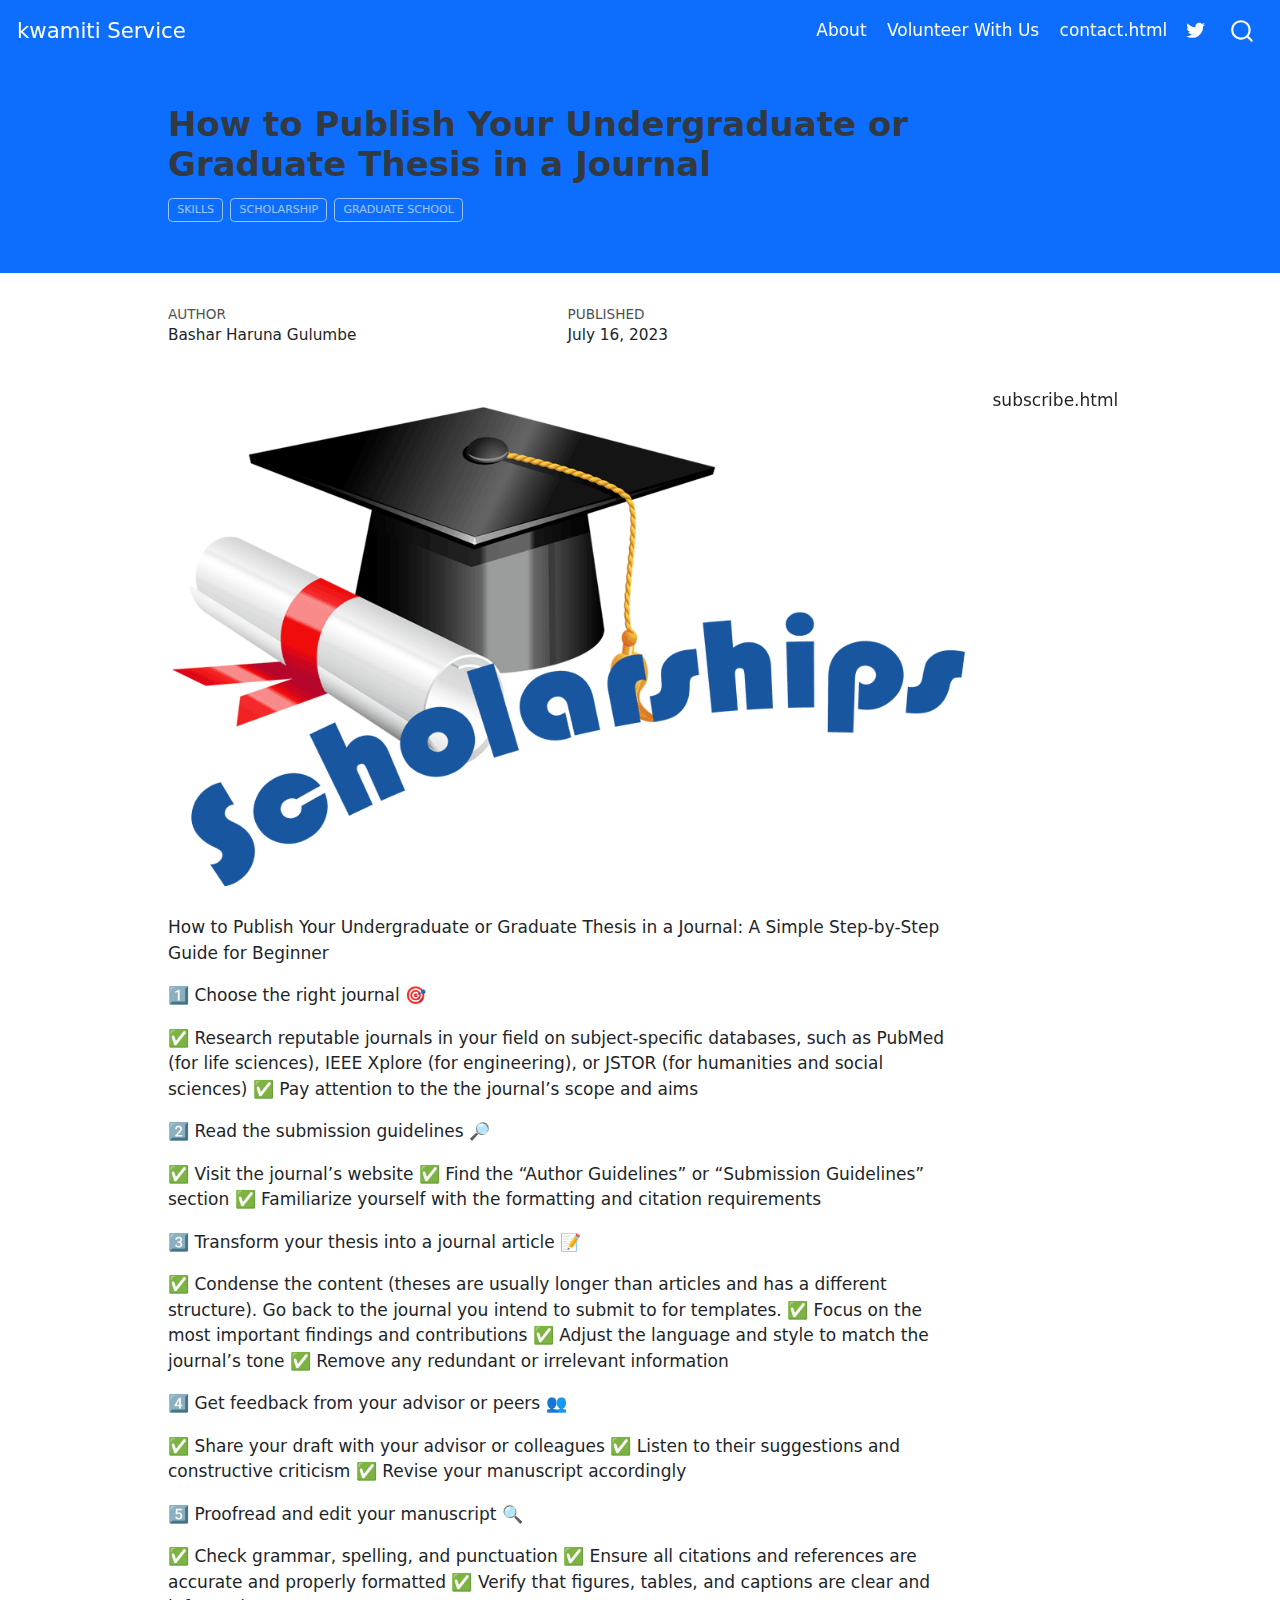
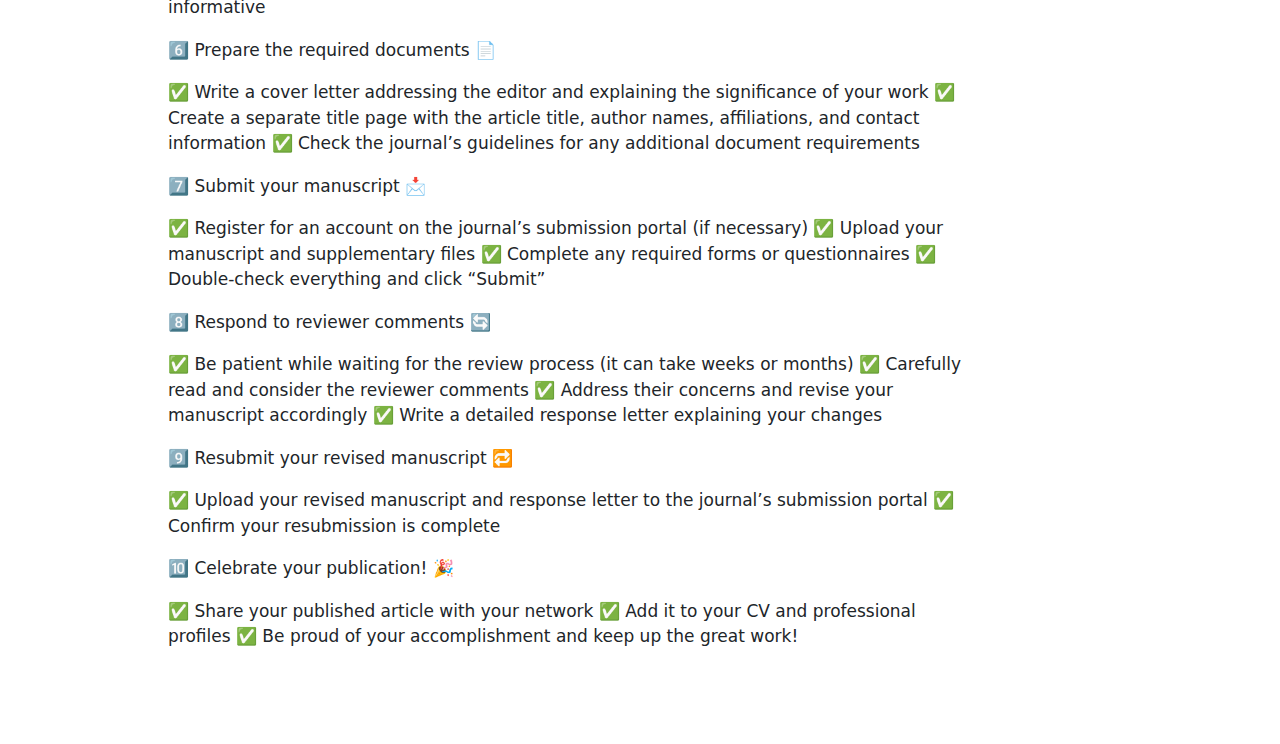
<file: posts/job_nig copy 2/index.html>
<!DOCTYPE html>
<html xmlns="http://www.w3.org/1999/xhtml" lang="en" xml:lang="en"><head>

<meta charset="utf-8">
<meta name="generator" content="quarto-1.4.122">

<meta name="viewport" content="width=device-width, initial-scale=1.0, user-scalable=yes">

<meta name="author" content="Bashar Haruna Gulumbe">
<meta name="dcterms.date" content="2023-07-16">

<title>kwamiti Service - How to Publish Your Undergraduate or Graduate Thesis in a Journal</title>
<style>
code{white-space: pre-wrap;}
span.smallcaps{font-variant: small-caps;}
div.columns{display: flex; gap: min(4vw, 1.5em);}
div.column{flex: auto; overflow-x: auto;}
div.hanging-indent{margin-left: 1.5em; text-indent: -1.5em;}
ul.task-list{list-style: none;}
ul.task-list li input[type="checkbox"] {
  width: 0.8em;
  margin: 0 0.8em 0.2em -1em; /* quarto-specific, see https://github.com/quarto-dev/quarto-cli/issues/4556 */ 
  vertical-align: middle;
}
</style>


<script src="../../site_libs/quarto-nav/quarto-nav.js"></script>
<script src="../../site_libs/quarto-nav/headroom.min.js"></script>
<script src="../../site_libs/clipboard/clipboard.min.js"></script>
<script src="../../site_libs/quarto-search/autocomplete.umd.js"></script>
<script src="../../site_libs/quarto-search/fuse.min.js"></script>
<script src="../../site_libs/quarto-search/quarto-search.js"></script>
<meta name="quarto:offset" content="../../">
<link href="../../image/communitylogo.jpeg" rel="icon" type="image/jpeg">
<script src="../../site_libs/quarto-html/quarto.js"></script>
<script src="../../site_libs/quarto-html/popper.min.js"></script>
<script src="../../site_libs/quarto-html/tippy.umd.min.js"></script>
<script src="../../site_libs/quarto-html/anchor.min.js"></script>
<link href="../../site_libs/quarto-html/tippy.css" rel="stylesheet">
<link href="../../site_libs/quarto-html/quarto-syntax-highlighting.css" rel="stylesheet" id="quarto-text-highlighting-styles">
<script src="../../site_libs/bootstrap/bootstrap.min.js"></script>
<link href="../../site_libs/bootstrap/bootstrap-icons.css" rel="stylesheet">
<link href="../../site_libs/bootstrap/bootstrap.min.css" rel="stylesheet" id="quarto-bootstrap" data-mode="light">
<script id="quarto-search-options" type="application/json">{
  "location": "navbar",
  "copy-button": false,
  "collapse-after": 3,
  "panel-placement": "end",
  "type": "overlay",
  "limit": 20,
  "keyboard-shortcut": [
    "f",
    "/",
    "s"
  ],
  "language": {
    "search-no-results-text": "No results",
    "search-matching-documents-text": "matching documents",
    "search-copy-link-title": "Copy link to search",
    "search-hide-matches-text": "Hide additional matches",
    "search-more-match-text": "more match in this document",
    "search-more-matches-text": "more matches in this document",
    "search-clear-button-title": "Clear",
    "search-detached-cancel-button-title": "Cancel",
    "search-submit-button-title": "Submit",
    "search-label": "Search"
  }
}</script>


</head>

<body class="nav-fixed">

<div id="quarto-search-results"></div>
  <header id="quarto-header" class="headroom fixed-top">
    <nav class="navbar navbar-expand-lg navbar-dark ">
      <div class="navbar-container container-fluid">
      <div class="navbar-brand-container mx-auto">
    <a class="navbar-brand" href="../../index.html">
    <span class="navbar-title">kwamiti Service</span>
    </a>
  </div>
            <div id="quarto-search" class="" title="Search"></div>
          <button class="navbar-toggler" type="button" data-bs-toggle="collapse" data-bs-target="#navbarCollapse" aria-controls="navbarCollapse" aria-expanded="false" aria-label="Toggle navigation" onclick="if (window.quartoToggleHeadroom) { window.quartoToggleHeadroom(); }">
  <span class="navbar-toggler-icon"></span>
</button>
          <div class="collapse navbar-collapse" id="navbarCollapse">
            <ul class="navbar-nav navbar-nav-scroll ms-auto">
  <li class="nav-item">
    <a class="nav-link" href="../../about.html" rel="" target="">
 <span class="menu-text">About</span></a>
  </li>  
  <li class="nav-item">
    <a class="nav-link" href="../../volunteer.html" rel="" target="">
 <span class="menu-text">Volunteer With Us</span></a>
  </li>  
  <li class="nav-item">
    <a class="nav-link" href="../../contact.html" rel="" target="">
 <span class="menu-text">contact.html</span></a>
  </li>  
  <li class="nav-item compact">
    <a class="nav-link" href="https://twitter.com" rel="" target=""><i class="bi bi-twitter" role="img">
</i> 
 <span class="menu-text"></span></a>
  </li>  
</ul>
          </div> <!-- /navcollapse -->
          <div class="quarto-navbar-tools">
</div>
      </div> <!-- /container-fluid -->
    </nav>
</header>
<!-- content -->
<header id="title-block-header" class="quarto-title-block default page-columns page-full">
  <div class="quarto-title-banner page-columns page-full">
    <div class="quarto-title column-body">
      <h1 class="title">How to Publish Your Undergraduate or Graduate Thesis in a Journal</h1>
                                <div class="quarto-categories">
                <div class="quarto-category">skills</div>
                <div class="quarto-category">Scholarship</div>
                <div class="quarto-category">Graduate School</div>
              </div>
                  </div>
  </div>
    
  
  <div class="quarto-title-meta">

      <div>
      <div class="quarto-title-meta-heading">Author</div>
      <div class="quarto-title-meta-contents">
               <p>Bashar Haruna Gulumbe </p>
            </div>
    </div>
      
      <div>
      <div class="quarto-title-meta-heading">Published</div>
      <div class="quarto-title-meta-contents">
        <p class="date">July 16, 2023</p>
      </div>
    </div>
    
      
    </div>
    
  
  </header><div id="quarto-content" class="quarto-container page-columns page-rows-contents page-layout-article page-navbar">
<!-- sidebar -->
<!-- margin-sidebar -->
    <div id="quarto-margin-sidebar" class="sidebar margin-sidebar"><div class="quarto-margin-header"><div class="margin-header-item">
<p>subscribe.html</p>
</div></div>
        
    </div>
<!-- main -->
<main class="content quarto-banner-title-block" id="quarto-document-content">




<p><img src="scholarship.png" class="img-fluid"></p>
<p>How to Publish Your Undergraduate or Graduate Thesis in a Journal: A Simple Step-by-Step Guide for Beginner</p>
<p>1️⃣ Choose the right journal 🎯</p>
<p>✅ Research reputable journals in your field on subject-specific databases, such as PubMed (for life sciences), IEEE Xplore (for engineering), or JSTOR (for humanities and social sciences) ✅ Pay attention to the the journal’s scope and aims</p>
<p>2️⃣ Read the submission guidelines 🔎</p>
<p>✅ Visit the journal’s website ✅ Find the “Author Guidelines” or “Submission Guidelines” section ✅ Familiarize yourself with the formatting and citation requirements</p>
<p>3️⃣ Transform your thesis into a journal article 📝</p>
<p>✅ Condense the content (theses are usually longer than articles and has a different structure). Go back to the journal you intend to submit to for templates. ✅ Focus on the most important findings and contributions ✅ Adjust the language and style to match the journal’s tone ✅ Remove any redundant or irrelevant information</p>
<p>4️⃣ Get feedback from your advisor or peers 👥</p>
<p>✅ Share your draft with your advisor or colleagues ✅ Listen to their suggestions and constructive criticism ✅ Revise your manuscript accordingly</p>
<p>5️⃣ Proofread and edit your manuscript 🔍</p>
<p>✅ Check grammar, spelling, and punctuation ✅ Ensure all citations and references are accurate and properly formatted ✅ Verify that figures, tables, and captions are clear and informative</p>
<p>6️⃣ Prepare the required documents 📄</p>
<p>✅ Write a cover letter addressing the editor and explaining the significance of your work ✅ Create a separate title page with the article title, author names, affiliations, and contact information ✅ Check the journal’s guidelines for any additional document requirements</p>
<p>7️⃣ Submit your manuscript 📩</p>
<p>✅ Register for an account on the journal’s submission portal (if necessary) ✅ Upload your manuscript and supplementary files ✅ Complete any required forms or questionnaires ✅ Double-check everything and click “Submit”</p>
<p>8️⃣ Respond to reviewer comments 🔄</p>
<p>✅ Be patient while waiting for the review process (it can take weeks or months) ✅ Carefully read and consider the reviewer comments ✅ Address their concerns and revise your manuscript accordingly ✅ Write a detailed response letter explaining your changes</p>
<p>9️⃣ Resubmit your revised manuscript 🔁</p>
<p>✅ Upload your revised manuscript and response letter to the journal’s submission portal ✅ Confirm your resubmission is complete</p>
<p>🔟 Celebrate your publication! 🎉</p>
<p>✅ Share your published article with your network ✅ Add it to your CV and professional profiles ✅ Be proud of your accomplishment and keep up the great work!</p>



<a onclick="window.scrollTo(0, 0); return false;" role="button" id="quarto-back-to-top"><i class="bi bi-arrow-up"></i> Back to top</a></main> <!-- /main -->
<script id="quarto-html-after-body" type="application/javascript">
window.document.addEventListener("DOMContentLoaded", function (event) {
  const toggleBodyColorMode = (bsSheetEl) => {
    const mode = bsSheetEl.getAttribute("data-mode");
    const bodyEl = window.document.querySelector("body");
    if (mode === "dark") {
      bodyEl.classList.add("quarto-dark");
      bodyEl.classList.remove("quarto-light");
    } else {
      bodyEl.classList.add("quarto-light");
      bodyEl.classList.remove("quarto-dark");
    }
  }
  const toggleBodyColorPrimary = () => {
    const bsSheetEl = window.document.querySelector("link#quarto-bootstrap");
    if (bsSheetEl) {
      toggleBodyColorMode(bsSheetEl);
    }
  }
  toggleBodyColorPrimary();  
  const icon = "";
  const anchorJS = new window.AnchorJS();
  anchorJS.options = {
    placement: 'right',
    icon: icon
  };
  anchorJS.add('.anchored');
  const isCodeAnnotation = (el) => {
    for (const clz of el.classList) {
      if (clz.startsWith('code-annotation-')) {                     
        return true;
      }
    }
    return false;
  }
  const clipboard = new window.ClipboardJS('.code-copy-button', {
    text: function(trigger) {
      const codeEl = trigger.previousElementSibling.cloneNode(true);
      for (const childEl of codeEl.children) {
        if (isCodeAnnotation(childEl)) {
          childEl.remove();
        }
      }
      return codeEl.innerText;
    }
  });
  clipboard.on('success', function(e) {
    // button target
    const button = e.trigger;
    // don't keep focus
    button.blur();
    // flash "checked"
    button.classList.add('code-copy-button-checked');
    var currentTitle = button.getAttribute("title");
    button.setAttribute("title", "Copied!");
    let tooltip;
    if (window.bootstrap) {
      button.setAttribute("data-bs-toggle", "tooltip");
      button.setAttribute("data-bs-placement", "left");
      button.setAttribute("data-bs-title", "Copied!");
      tooltip = new bootstrap.Tooltip(button, 
        { trigger: "manual", 
          customClass: "code-copy-button-tooltip",
          offset: [0, -8]});
      tooltip.show();    
    }
    setTimeout(function() {
      if (tooltip) {
        tooltip.hide();
        button.removeAttribute("data-bs-title");
        button.removeAttribute("data-bs-toggle");
        button.removeAttribute("data-bs-placement");
      }
      button.setAttribute("title", currentTitle);
      button.classList.remove('code-copy-button-checked');
    }, 1000);
    // clear code selection
    e.clearSelection();
  });
  function tippyHover(el, contentFn, onTriggerFn, onUntriggerFn) {
    const config = {
      allowHTML: true,
      maxWidth: 500,
      delay: 100,
      arrow: false,
      appendTo: function(el) {
          return el.parentElement;
      },
      interactive: true,
      interactiveBorder: 10,
      theme: 'quarto',
      placement: 'bottom-start',
    };
    if (contentFn) {
      config.content = contentFn;
    }
    if (onTriggerFn) {
      config.onTrigger = onTriggerFn;
    }
    if (onUntriggerFn) {
      config.onUntrigger = onUntriggerFn;
    }
    window.tippy(el, config); 
  }
  const noterefs = window.document.querySelectorAll('a[role="doc-noteref"]');
  for (var i=0; i<noterefs.length; i++) {
    const ref = noterefs[i];
    tippyHover(ref, function() {
      // use id or data attribute instead here
      let href = ref.getAttribute('data-footnote-href') || ref.getAttribute('href');
      try { href = new URL(href).hash; } catch {}
      const id = href.replace(/^#\/?/, "");
      const note = window.document.getElementById(id);
      return note.innerHTML;
    });
  }
  const xrefs = window.document.querySelectorAll('a.quarto-xref');
  const processXRef = (id, note) => {
    if (id.startsWith('sec-')) {
      // Special case sections, only their first couple elements
      const container = document.createElement("div");
      if (note.children && note.children.length > 2) {
        for (let i = 0; i < 2; i++) {
          container.appendChild(note.children[i].cloneNode(true));
        }
        return container.innerHTML
      } else {
        return note.innerHTML;
      }
    } else {
      return note.innerHTML;
    }
  }
  for (var i=0; i<xrefs.length; i++) {
    const xref = xrefs[i];
    tippyHover(xref, undefined, function(instance) {
      instance.disable();
      let url = xref.getAttribute('href');
      let hash = undefined; 
      try { hash = new URL(url).hash; } catch {}
      const id = hash.replace(/^#\/?/, "");
      const note = window.document.getElementById(id);
      if (note !== null) {
        try {
          const html = processXRef(id, note);
          instance.setContent(html);
        } finally {
          instance.enable();
          instance.show();
        }
      } else {
        // See if we can fetch this
        fetch(url.split('#')[0])
        .then(res => res.text())
        .then(html => {
          const parser = new DOMParser();
          const htmlDoc = parser.parseFromString(html, "text/html");
          const note = htmlDoc.getElementById(id);
          console.log(htmlDoc.body.innerHTML);
          if (note !== null) {
            const html = processXRef(id, note);
            instance.setContent(html);
          } 
        }).finally(() => {
          instance.enable();
          instance.show();
        });
      }
    }, function(instance) {
    });
  }
      let selectedAnnoteEl;
      const selectorForAnnotation = ( cell, annotation) => {
        let cellAttr = 'data-code-cell="' + cell + '"';
        let lineAttr = 'data-code-annotation="' +  annotation + '"';
        const selector = 'span[' + cellAttr + '][' + lineAttr + ']';
        return selector;
      }
      const selectCodeLines = (annoteEl) => {
        const doc = window.document;
        const targetCell = annoteEl.getAttribute("data-target-cell");
        const targetAnnotation = annoteEl.getAttribute("data-target-annotation");
        const annoteSpan = window.document.querySelector(selectorForAnnotation(targetCell, targetAnnotation));
        const lines = annoteSpan.getAttribute("data-code-lines").split(",");
        const lineIds = lines.map((line) => {
          return targetCell + "-" + line;
        })
        let top = null;
        let height = null;
        let parent = null;
        if (lineIds.length > 0) {
            //compute the position of the single el (top and bottom and make a div)
            const el = window.document.getElementById(lineIds[0]);
            top = el.offsetTop;
            height = el.offsetHeight;
            parent = el.parentElement.parentElement;
          if (lineIds.length > 1) {
            const lastEl = window.document.getElementById(lineIds[lineIds.length - 1]);
            const bottom = lastEl.offsetTop + lastEl.offsetHeight;
            height = bottom - top;
          }
          if (top !== null && height !== null && parent !== null) {
            // cook up a div (if necessary) and position it 
            let div = window.document.getElementById("code-annotation-line-highlight");
            if (div === null) {
              div = window.document.createElement("div");
              div.setAttribute("id", "code-annotation-line-highlight");
              div.style.position = 'absolute';
              parent.appendChild(div);
            }
            div.style.top = top - 2 + "px";
            div.style.height = height + 4 + "px";
            div.style.left = 0;
            let gutterDiv = window.document.getElementById("code-annotation-line-highlight-gutter");
            if (gutterDiv === null) {
              gutterDiv = window.document.createElement("div");
              gutterDiv.setAttribute("id", "code-annotation-line-highlight-gutter");
              gutterDiv.style.position = 'absolute';
              const codeCell = window.document.getElementById(targetCell);
              const gutter = codeCell.querySelector('.code-annotation-gutter');
              gutter.appendChild(gutterDiv);
            }
            gutterDiv.style.top = top - 2 + "px";
            gutterDiv.style.height = height + 4 + "px";
          }
          selectedAnnoteEl = annoteEl;
        }
      };
      const unselectCodeLines = () => {
        const elementsIds = ["code-annotation-line-highlight", "code-annotation-line-highlight-gutter"];
        elementsIds.forEach((elId) => {
          const div = window.document.getElementById(elId);
          if (div) {
            div.remove();
          }
        });
        selectedAnnoteEl = undefined;
      };
      // Attach click handler to the DT
      const annoteDls = window.document.querySelectorAll('dt[data-target-cell]');
      for (const annoteDlNode of annoteDls) {
        annoteDlNode.addEventListener('click', (event) => {
          const clickedEl = event.target;
          if (clickedEl !== selectedAnnoteEl) {
            unselectCodeLines();
            const activeEl = window.document.querySelector('dt[data-target-cell].code-annotation-active');
            if (activeEl) {
              activeEl.classList.remove('code-annotation-active');
            }
            selectCodeLines(clickedEl);
            clickedEl.classList.add('code-annotation-active');
          } else {
            // Unselect the line
            unselectCodeLines();
            clickedEl.classList.remove('code-annotation-active');
          }
        });
      }
  const findCites = (el) => {
    const parentEl = el.parentElement;
    if (parentEl) {
      const cites = parentEl.dataset.cites;
      if (cites) {
        return {
          el,
          cites: cites.split(' ')
        };
      } else {
        return findCites(el.parentElement)
      }
    } else {
      return undefined;
    }
  };
  var bibliorefs = window.document.querySelectorAll('a[role="doc-biblioref"]');
  for (var i=0; i<bibliorefs.length; i++) {
    const ref = bibliorefs[i];
    const citeInfo = findCites(ref);
    if (citeInfo) {
      tippyHover(citeInfo.el, function() {
        var popup = window.document.createElement('div');
        citeInfo.cites.forEach(function(cite) {
          var citeDiv = window.document.createElement('div');
          citeDiv.classList.add('hanging-indent');
          citeDiv.classList.add('csl-entry');
          var biblioDiv = window.document.getElementById('ref-' + cite);
          if (biblioDiv) {
            citeDiv.innerHTML = biblioDiv.innerHTML;
          }
          popup.appendChild(citeDiv);
        });
        return popup.innerHTML;
      });
    }
  }
});
</script>
</div> <!-- /content -->



</body></html>
</file>
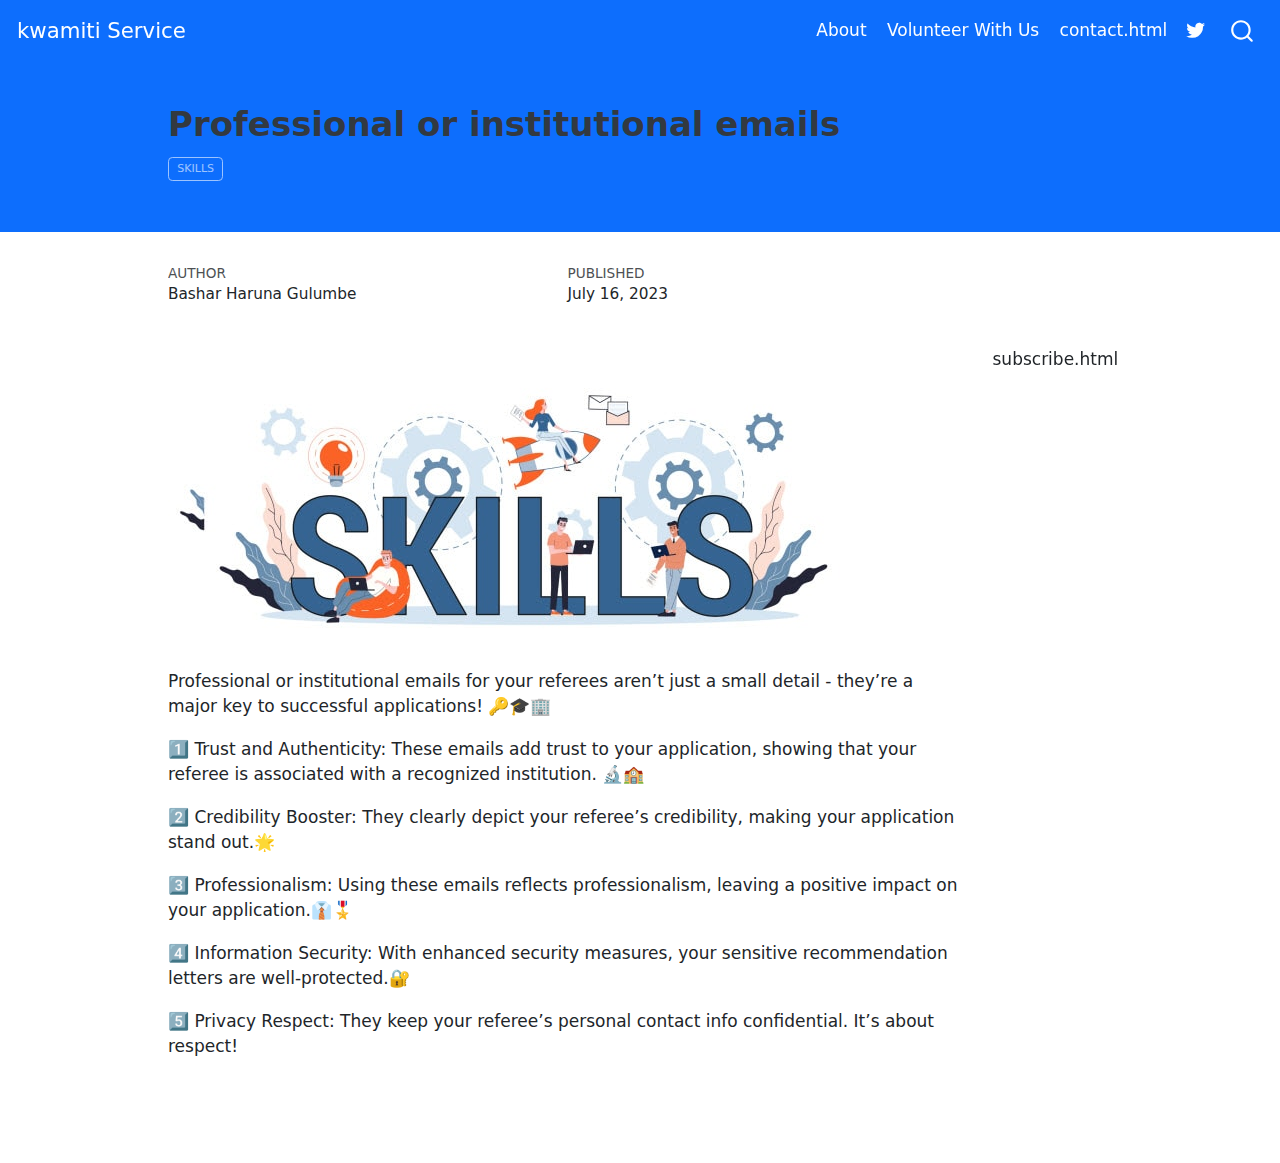
<file: posts/job_nig copy/index.html>
<!DOCTYPE html>
<html xmlns="http://www.w3.org/1999/xhtml" lang="en" xml:lang="en"><head>

<meta charset="utf-8">
<meta name="generator" content="quarto-1.4.122">

<meta name="viewport" content="width=device-width, initial-scale=1.0, user-scalable=yes">

<meta name="author" content="Bashar Haruna Gulumbe">
<meta name="dcterms.date" content="2023-07-16">

<title>kwamiti Service - Professional or institutional emails</title>
<style>
code{white-space: pre-wrap;}
span.smallcaps{font-variant: small-caps;}
div.columns{display: flex; gap: min(4vw, 1.5em);}
div.column{flex: auto; overflow-x: auto;}
div.hanging-indent{margin-left: 1.5em; text-indent: -1.5em;}
ul.task-list{list-style: none;}
ul.task-list li input[type="checkbox"] {
  width: 0.8em;
  margin: 0 0.8em 0.2em -1em; /* quarto-specific, see https://github.com/quarto-dev/quarto-cli/issues/4556 */ 
  vertical-align: middle;
}
</style>


<script src="../../site_libs/quarto-nav/quarto-nav.js"></script>
<script src="../../site_libs/quarto-nav/headroom.min.js"></script>
<script src="../../site_libs/clipboard/clipboard.min.js"></script>
<script src="../../site_libs/quarto-search/autocomplete.umd.js"></script>
<script src="../../site_libs/quarto-search/fuse.min.js"></script>
<script src="../../site_libs/quarto-search/quarto-search.js"></script>
<meta name="quarto:offset" content="../../">
<link href="../../image/communitylogo.jpeg" rel="icon" type="image/jpeg">
<script src="../../site_libs/quarto-html/quarto.js"></script>
<script src="../../site_libs/quarto-html/popper.min.js"></script>
<script src="../../site_libs/quarto-html/tippy.umd.min.js"></script>
<script src="../../site_libs/quarto-html/anchor.min.js"></script>
<link href="../../site_libs/quarto-html/tippy.css" rel="stylesheet">
<link href="../../site_libs/quarto-html/quarto-syntax-highlighting.css" rel="stylesheet" id="quarto-text-highlighting-styles">
<script src="../../site_libs/bootstrap/bootstrap.min.js"></script>
<link href="../../site_libs/bootstrap/bootstrap-icons.css" rel="stylesheet">
<link href="../../site_libs/bootstrap/bootstrap.min.css" rel="stylesheet" id="quarto-bootstrap" data-mode="light">
<script id="quarto-search-options" type="application/json">{
  "location": "navbar",
  "copy-button": false,
  "collapse-after": 3,
  "panel-placement": "end",
  "type": "overlay",
  "limit": 20,
  "keyboard-shortcut": [
    "f",
    "/",
    "s"
  ],
  "language": {
    "search-no-results-text": "No results",
    "search-matching-documents-text": "matching documents",
    "search-copy-link-title": "Copy link to search",
    "search-hide-matches-text": "Hide additional matches",
    "search-more-match-text": "more match in this document",
    "search-more-matches-text": "more matches in this document",
    "search-clear-button-title": "Clear",
    "search-detached-cancel-button-title": "Cancel",
    "search-submit-button-title": "Submit",
    "search-label": "Search"
  }
}</script>


</head>

<body class="nav-fixed">

<div id="quarto-search-results"></div>
  <header id="quarto-header" class="headroom fixed-top">
    <nav class="navbar navbar-expand-lg navbar-dark ">
      <div class="navbar-container container-fluid">
      <div class="navbar-brand-container mx-auto">
    <a class="navbar-brand" href="../../index.html">
    <span class="navbar-title">kwamiti Service</span>
    </a>
  </div>
            <div id="quarto-search" class="" title="Search"></div>
          <button class="navbar-toggler" type="button" data-bs-toggle="collapse" data-bs-target="#navbarCollapse" aria-controls="navbarCollapse" aria-expanded="false" aria-label="Toggle navigation" onclick="if (window.quartoToggleHeadroom) { window.quartoToggleHeadroom(); }">
  <span class="navbar-toggler-icon"></span>
</button>
          <div class="collapse navbar-collapse" id="navbarCollapse">
            <ul class="navbar-nav navbar-nav-scroll ms-auto">
  <li class="nav-item">
    <a class="nav-link" href="../../about.html" rel="" target="">
 <span class="menu-text">About</span></a>
  </li>  
  <li class="nav-item">
    <a class="nav-link" href="../../volunteer.html" rel="" target="">
 <span class="menu-text">Volunteer With Us</span></a>
  </li>  
  <li class="nav-item">
    <a class="nav-link" href="../../contact.html" rel="" target="">
 <span class="menu-text">contact.html</span></a>
  </li>  
  <li class="nav-item compact">
    <a class="nav-link" href="https://twitter.com" rel="" target=""><i class="bi bi-twitter" role="img">
</i> 
 <span class="menu-text"></span></a>
  </li>  
</ul>
          </div> <!-- /navcollapse -->
          <div class="quarto-navbar-tools">
</div>
      </div> <!-- /container-fluid -->
    </nav>
</header>
<!-- content -->
<header id="title-block-header" class="quarto-title-block default page-columns page-full">
  <div class="quarto-title-banner page-columns page-full">
    <div class="quarto-title column-body">
      <h1 class="title">Professional or institutional emails</h1>
                                <div class="quarto-categories">
                <div class="quarto-category">skills</div>
              </div>
                  </div>
  </div>
    
  
  <div class="quarto-title-meta">

      <div>
      <div class="quarto-title-meta-heading">Author</div>
      <div class="quarto-title-meta-contents">
               <p>Bashar Haruna Gulumbe </p>
            </div>
    </div>
      
      <div>
      <div class="quarto-title-meta-heading">Published</div>
      <div class="quarto-title-meta-contents">
        <p class="date">July 16, 2023</p>
      </div>
    </div>
    
      
    </div>
    
  
  </header><div id="quarto-content" class="quarto-container page-columns page-rows-contents page-layout-article page-navbar">
<!-- sidebar -->
<!-- margin-sidebar -->
    <div id="quarto-margin-sidebar" class="sidebar margin-sidebar"><div class="quarto-margin-header"><div class="margin-header-item">
<p>subscribe.html</p>
</div></div>
        
    </div>
<!-- main -->
<main class="content quarto-banner-title-block" id="quarto-document-content">




<p><img src="skills.jpeg" class="img-fluid"></p>
<p>Professional or institutional emails for your referees aren’t just a small detail - they’re a major key to successful applications! 🔑🎓🏢</p>
<p>1️⃣ Trust and Authenticity: These emails add trust to your application, showing that your referee is associated with a recognized institution. 🔬🏫</p>
<p>2️⃣ Credibility Booster: They clearly depict your referee’s credibility, making your application stand out.🌟</p>
<p>3️⃣ Professionalism: Using these emails reflects professionalism, leaving a positive impact on your application.👔🎖️</p>
<p>4️⃣ Information Security: With enhanced security measures, your sensitive recommendation letters are well-protected.🔐</p>
<p>5️⃣ Privacy Respect: They keep your referee’s personal contact info confidential. It’s about respect!</p>



<a onclick="window.scrollTo(0, 0); return false;" role="button" id="quarto-back-to-top"><i class="bi bi-arrow-up"></i> Back to top</a></main> <!-- /main -->
<script id="quarto-html-after-body" type="application/javascript">
window.document.addEventListener("DOMContentLoaded", function (event) {
  const toggleBodyColorMode = (bsSheetEl) => {
    const mode = bsSheetEl.getAttribute("data-mode");
    const bodyEl = window.document.querySelector("body");
    if (mode === "dark") {
      bodyEl.classList.add("quarto-dark");
      bodyEl.classList.remove("quarto-light");
    } else {
      bodyEl.classList.add("quarto-light");
      bodyEl.classList.remove("quarto-dark");
    }
  }
  const toggleBodyColorPrimary = () => {
    const bsSheetEl = window.document.querySelector("link#quarto-bootstrap");
    if (bsSheetEl) {
      toggleBodyColorMode(bsSheetEl);
    }
  }
  toggleBodyColorPrimary();  
  const icon = "";
  const anchorJS = new window.AnchorJS();
  anchorJS.options = {
    placement: 'right',
    icon: icon
  };
  anchorJS.add('.anchored');
  const isCodeAnnotation = (el) => {
    for (const clz of el.classList) {
      if (clz.startsWith('code-annotation-')) {                     
        return true;
      }
    }
    return false;
  }
  const clipboard = new window.ClipboardJS('.code-copy-button', {
    text: function(trigger) {
      const codeEl = trigger.previousElementSibling.cloneNode(true);
      for (const childEl of codeEl.children) {
        if (isCodeAnnotation(childEl)) {
          childEl.remove();
        }
      }
      return codeEl.innerText;
    }
  });
  clipboard.on('success', function(e) {
    // button target
    const button = e.trigger;
    // don't keep focus
    button.blur();
    // flash "checked"
    button.classList.add('code-copy-button-checked');
    var currentTitle = button.getAttribute("title");
    button.setAttribute("title", "Copied!");
    let tooltip;
    if (window.bootstrap) {
      button.setAttribute("data-bs-toggle", "tooltip");
      button.setAttribute("data-bs-placement", "left");
      button.setAttribute("data-bs-title", "Copied!");
      tooltip = new bootstrap.Tooltip(button, 
        { trigger: "manual", 
          customClass: "code-copy-button-tooltip",
          offset: [0, -8]});
      tooltip.show();    
    }
    setTimeout(function() {
      if (tooltip) {
        tooltip.hide();
        button.removeAttribute("data-bs-title");
        button.removeAttribute("data-bs-toggle");
        button.removeAttribute("data-bs-placement");
      }
      button.setAttribute("title", currentTitle);
      button.classList.remove('code-copy-button-checked');
    }, 1000);
    // clear code selection
    e.clearSelection();
  });
  function tippyHover(el, contentFn, onTriggerFn, onUntriggerFn) {
    const config = {
      allowHTML: true,
      maxWidth: 500,
      delay: 100,
      arrow: false,
      appendTo: function(el) {
          return el.parentElement;
      },
      interactive: true,
      interactiveBorder: 10,
      theme: 'quarto',
      placement: 'bottom-start',
    };
    if (contentFn) {
      config.content = contentFn;
    }
    if (onTriggerFn) {
      config.onTrigger = onTriggerFn;
    }
    if (onUntriggerFn) {
      config.onUntrigger = onUntriggerFn;
    }
    window.tippy(el, config); 
  }
  const noterefs = window.document.querySelectorAll('a[role="doc-noteref"]');
  for (var i=0; i<noterefs.length; i++) {
    const ref = noterefs[i];
    tippyHover(ref, function() {
      // use id or data attribute instead here
      let href = ref.getAttribute('data-footnote-href') || ref.getAttribute('href');
      try { href = new URL(href).hash; } catch {}
      const id = href.replace(/^#\/?/, "");
      const note = window.document.getElementById(id);
      return note.innerHTML;
    });
  }
  const xrefs = window.document.querySelectorAll('a.quarto-xref');
  const processXRef = (id, note) => {
    if (id.startsWith('sec-')) {
      // Special case sections, only their first couple elements
      const container = document.createElement("div");
      if (note.children && note.children.length > 2) {
        for (let i = 0; i < 2; i++) {
          container.appendChild(note.children[i].cloneNode(true));
        }
        return container.innerHTML
      } else {
        return note.innerHTML;
      }
    } else {
      return note.innerHTML;
    }
  }
  for (var i=0; i<xrefs.length; i++) {
    const xref = xrefs[i];
    tippyHover(xref, undefined, function(instance) {
      instance.disable();
      let url = xref.getAttribute('href');
      let hash = undefined; 
      try { hash = new URL(url).hash; } catch {}
      const id = hash.replace(/^#\/?/, "");
      const note = window.document.getElementById(id);
      if (note !== null) {
        try {
          const html = processXRef(id, note);
          instance.setContent(html);
        } finally {
          instance.enable();
          instance.show();
        }
      } else {
        // See if we can fetch this
        fetch(url.split('#')[0])
        .then(res => res.text())
        .then(html => {
          const parser = new DOMParser();
          const htmlDoc = parser.parseFromString(html, "text/html");
          const note = htmlDoc.getElementById(id);
          console.log(htmlDoc.body.innerHTML);
          if (note !== null) {
            const html = processXRef(id, note);
            instance.setContent(html);
          } 
        }).finally(() => {
          instance.enable();
          instance.show();
        });
      }
    }, function(instance) {
    });
  }
      let selectedAnnoteEl;
      const selectorForAnnotation = ( cell, annotation) => {
        let cellAttr = 'data-code-cell="' + cell + '"';
        let lineAttr = 'data-code-annotation="' +  annotation + '"';
        const selector = 'span[' + cellAttr + '][' + lineAttr + ']';
        return selector;
      }
      const selectCodeLines = (annoteEl) => {
        const doc = window.document;
        const targetCell = annoteEl.getAttribute("data-target-cell");
        const targetAnnotation = annoteEl.getAttribute("data-target-annotation");
        const annoteSpan = window.document.querySelector(selectorForAnnotation(targetCell, targetAnnotation));
        const lines = annoteSpan.getAttribute("data-code-lines").split(",");
        const lineIds = lines.map((line) => {
          return targetCell + "-" + line;
        })
        let top = null;
        let height = null;
        let parent = null;
        if (lineIds.length > 0) {
            //compute the position of the single el (top and bottom and make a div)
            const el = window.document.getElementById(lineIds[0]);
            top = el.offsetTop;
            height = el.offsetHeight;
            parent = el.parentElement.parentElement;
          if (lineIds.length > 1) {
            const lastEl = window.document.getElementById(lineIds[lineIds.length - 1]);
            const bottom = lastEl.offsetTop + lastEl.offsetHeight;
            height = bottom - top;
          }
          if (top !== null && height !== null && parent !== null) {
            // cook up a div (if necessary) and position it 
            let div = window.document.getElementById("code-annotation-line-highlight");
            if (div === null) {
              div = window.document.createElement("div");
              div.setAttribute("id", "code-annotation-line-highlight");
              div.style.position = 'absolute';
              parent.appendChild(div);
            }
            div.style.top = top - 2 + "px";
            div.style.height = height + 4 + "px";
            div.style.left = 0;
            let gutterDiv = window.document.getElementById("code-annotation-line-highlight-gutter");
            if (gutterDiv === null) {
              gutterDiv = window.document.createElement("div");
              gutterDiv.setAttribute("id", "code-annotation-line-highlight-gutter");
              gutterDiv.style.position = 'absolute';
              const codeCell = window.document.getElementById(targetCell);
              const gutter = codeCell.querySelector('.code-annotation-gutter');
              gutter.appendChild(gutterDiv);
            }
            gutterDiv.style.top = top - 2 + "px";
            gutterDiv.style.height = height + 4 + "px";
          }
          selectedAnnoteEl = annoteEl;
        }
      };
      const unselectCodeLines = () => {
        const elementsIds = ["code-annotation-line-highlight", "code-annotation-line-highlight-gutter"];
        elementsIds.forEach((elId) => {
          const div = window.document.getElementById(elId);
          if (div) {
            div.remove();
          }
        });
        selectedAnnoteEl = undefined;
      };
      // Attach click handler to the DT
      const annoteDls = window.document.querySelectorAll('dt[data-target-cell]');
      for (const annoteDlNode of annoteDls) {
        annoteDlNode.addEventListener('click', (event) => {
          const clickedEl = event.target;
          if (clickedEl !== selectedAnnoteEl) {
            unselectCodeLines();
            const activeEl = window.document.querySelector('dt[data-target-cell].code-annotation-active');
            if (activeEl) {
              activeEl.classList.remove('code-annotation-active');
            }
            selectCodeLines(clickedEl);
            clickedEl.classList.add('code-annotation-active');
          } else {
            // Unselect the line
            unselectCodeLines();
            clickedEl.classList.remove('code-annotation-active');
          }
        });
      }
  const findCites = (el) => {
    const parentEl = el.parentElement;
    if (parentEl) {
      const cites = parentEl.dataset.cites;
      if (cites) {
        return {
          el,
          cites: cites.split(' ')
        };
      } else {
        return findCites(el.parentElement)
      }
    } else {
      return undefined;
    }
  };
  var bibliorefs = window.document.querySelectorAll('a[role="doc-biblioref"]');
  for (var i=0; i<bibliorefs.length; i++) {
    const ref = bibliorefs[i];
    const citeInfo = findCites(ref);
    if (citeInfo) {
      tippyHover(citeInfo.el, function() {
        var popup = window.document.createElement('div');
        citeInfo.cites.forEach(function(cite) {
          var citeDiv = window.document.createElement('div');
          citeDiv.classList.add('hanging-indent');
          citeDiv.classList.add('csl-entry');
          var biblioDiv = window.document.getElementById('ref-' + cite);
          if (biblioDiv) {
            citeDiv.innerHTML = biblioDiv.innerHTML;
          }
          popup.appendChild(citeDiv);
        });
        return popup.innerHTML;
      });
    }
  }
});
</script>
</div> <!-- /content -->



</body></html>
</file>
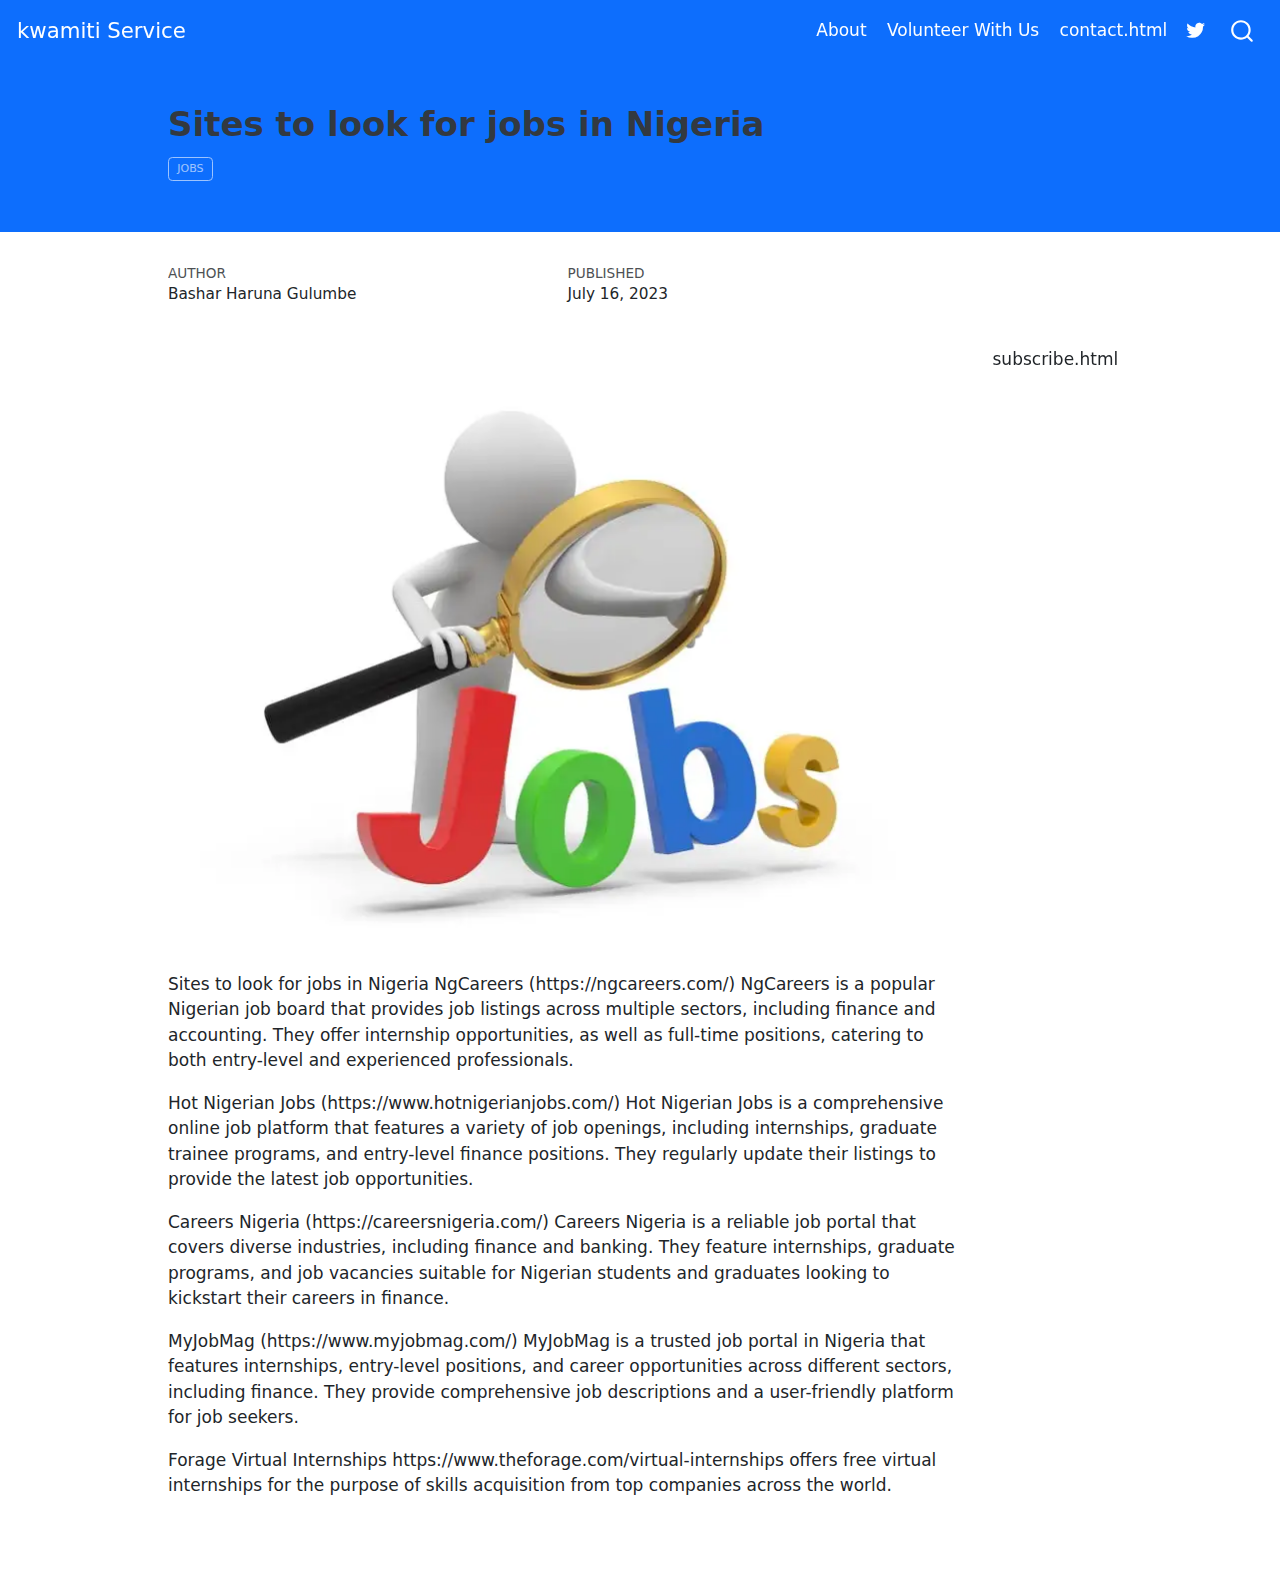
<file: posts/job_nig/index.html>
<!DOCTYPE html>
<html xmlns="http://www.w3.org/1999/xhtml" lang="en" xml:lang="en"><head>

<meta charset="utf-8">
<meta name="generator" content="quarto-1.4.122">

<meta name="viewport" content="width=device-width, initial-scale=1.0, user-scalable=yes">

<meta name="author" content="Bashar Haruna Gulumbe">
<meta name="dcterms.date" content="2023-07-16">

<title>kwamiti Service - Sites to look for jobs in Nigeria</title>
<style>
code{white-space: pre-wrap;}
span.smallcaps{font-variant: small-caps;}
div.columns{display: flex; gap: min(4vw, 1.5em);}
div.column{flex: auto; overflow-x: auto;}
div.hanging-indent{margin-left: 1.5em; text-indent: -1.5em;}
ul.task-list{list-style: none;}
ul.task-list li input[type="checkbox"] {
  width: 0.8em;
  margin: 0 0.8em 0.2em -1em; /* quarto-specific, see https://github.com/quarto-dev/quarto-cli/issues/4556 */ 
  vertical-align: middle;
}
</style>


<script src="../../site_libs/quarto-nav/quarto-nav.js"></script>
<script src="../../site_libs/quarto-nav/headroom.min.js"></script>
<script src="../../site_libs/clipboard/clipboard.min.js"></script>
<script src="../../site_libs/quarto-search/autocomplete.umd.js"></script>
<script src="../../site_libs/quarto-search/fuse.min.js"></script>
<script src="../../site_libs/quarto-search/quarto-search.js"></script>
<meta name="quarto:offset" content="../../">
<link href="../../image/communitylogo.jpeg" rel="icon" type="image/jpeg">
<script src="../../site_libs/quarto-html/quarto.js"></script>
<script src="../../site_libs/quarto-html/popper.min.js"></script>
<script src="../../site_libs/quarto-html/tippy.umd.min.js"></script>
<script src="../../site_libs/quarto-html/anchor.min.js"></script>
<link href="../../site_libs/quarto-html/tippy.css" rel="stylesheet">
<link href="../../site_libs/quarto-html/quarto-syntax-highlighting.css" rel="stylesheet" id="quarto-text-highlighting-styles">
<script src="../../site_libs/bootstrap/bootstrap.min.js"></script>
<link href="../../site_libs/bootstrap/bootstrap-icons.css" rel="stylesheet">
<link href="../../site_libs/bootstrap/bootstrap.min.css" rel="stylesheet" id="quarto-bootstrap" data-mode="light">
<script id="quarto-search-options" type="application/json">{
  "location": "navbar",
  "copy-button": false,
  "collapse-after": 3,
  "panel-placement": "end",
  "type": "overlay",
  "limit": 20,
  "keyboard-shortcut": [
    "f",
    "/",
    "s"
  ],
  "language": {
    "search-no-results-text": "No results",
    "search-matching-documents-text": "matching documents",
    "search-copy-link-title": "Copy link to search",
    "search-hide-matches-text": "Hide additional matches",
    "search-more-match-text": "more match in this document",
    "search-more-matches-text": "more matches in this document",
    "search-clear-button-title": "Clear",
    "search-detached-cancel-button-title": "Cancel",
    "search-submit-button-title": "Submit",
    "search-label": "Search"
  }
}</script>


</head>

<body class="nav-fixed">

<div id="quarto-search-results"></div>
  <header id="quarto-header" class="headroom fixed-top">
    <nav class="navbar navbar-expand-lg navbar-dark ">
      <div class="navbar-container container-fluid">
      <div class="navbar-brand-container mx-auto">
    <a class="navbar-brand" href="../../index.html">
    <span class="navbar-title">kwamiti Service</span>
    </a>
  </div>
            <div id="quarto-search" class="" title="Search"></div>
          <button class="navbar-toggler" type="button" data-bs-toggle="collapse" data-bs-target="#navbarCollapse" aria-controls="navbarCollapse" aria-expanded="false" aria-label="Toggle navigation" onclick="if (window.quartoToggleHeadroom) { window.quartoToggleHeadroom(); }">
  <span class="navbar-toggler-icon"></span>
</button>
          <div class="collapse navbar-collapse" id="navbarCollapse">
            <ul class="navbar-nav navbar-nav-scroll ms-auto">
  <li class="nav-item">
    <a class="nav-link" href="../../about.html" rel="" target="">
 <span class="menu-text">About</span></a>
  </li>  
  <li class="nav-item">
    <a class="nav-link" href="../../volunteer.html" rel="" target="">
 <span class="menu-text">Volunteer With Us</span></a>
  </li>  
  <li class="nav-item">
    <a class="nav-link" href="../../contact.html" rel="" target="">
 <span class="menu-text">contact.html</span></a>
  </li>  
  <li class="nav-item compact">
    <a class="nav-link" href="https://twitter.com" rel="" target=""><i class="bi bi-twitter" role="img">
</i> 
 <span class="menu-text"></span></a>
  </li>  
</ul>
          </div> <!-- /navcollapse -->
          <div class="quarto-navbar-tools">
</div>
      </div> <!-- /container-fluid -->
    </nav>
</header>
<!-- content -->
<header id="title-block-header" class="quarto-title-block default page-columns page-full">
  <div class="quarto-title-banner page-columns page-full">
    <div class="quarto-title column-body">
      <h1 class="title">Sites to look for jobs in Nigeria</h1>
                                <div class="quarto-categories">
                <div class="quarto-category">jobs</div>
              </div>
                  </div>
  </div>
    
  
  <div class="quarto-title-meta">

      <div>
      <div class="quarto-title-meta-heading">Author</div>
      <div class="quarto-title-meta-contents">
               <p>Bashar Haruna Gulumbe </p>
            </div>
    </div>
      
      <div>
      <div class="quarto-title-meta-heading">Published</div>
      <div class="quarto-title-meta-contents">
        <p class="date">July 16, 2023</p>
      </div>
    </div>
    
      
    </div>
    
  
  </header><div id="quarto-content" class="quarto-container page-columns page-rows-contents page-layout-article page-navbar">
<!-- sidebar -->
<!-- margin-sidebar -->
    <div id="quarto-margin-sidebar" class="sidebar margin-sidebar"><div class="quarto-margin-header"><div class="margin-header-item">
<p>subscribe.html</p>
</div></div>
        
    </div>
<!-- main -->
<main class="content quarto-banner-title-block" id="quarto-document-content">




<p><img src="Jobs.jpg" class="img-fluid"></p>
<p>Sites to look for jobs in Nigeria NgCareers (https://ngcareers.com/) NgCareers is a popular Nigerian job board that provides job listings across multiple sectors, including finance and accounting. They offer internship opportunities, as well as full-time positions, catering to both entry-level and experienced professionals.</p>
<p>Hot Nigerian Jobs (https://www.hotnigerianjobs.com/) Hot Nigerian Jobs is a comprehensive online job platform that features a variety of job openings, including internships, graduate trainee programs, and entry-level finance positions. They regularly update their listings to provide the latest job opportunities.</p>
<p>Careers Nigeria (https://careersnigeria.com/) Careers Nigeria is a reliable job portal that covers diverse industries, including finance and banking. They feature internships, graduate programs, and job vacancies suitable for Nigerian students and graduates looking to kickstart their careers in finance.</p>
<p>MyJobMag (https://www.myjobmag.com/) MyJobMag is a trusted job portal in Nigeria that features internships, entry-level positions, and career opportunities across different sectors, including finance. They provide comprehensive job descriptions and a user-friendly platform for job seekers.</p>
<p>Forage Virtual Internships https://www.theforage.com/virtual-internships offers free virtual internships for the purpose of skills acquisition from top companies across the world.</p>



<a onclick="window.scrollTo(0, 0); return false;" role="button" id="quarto-back-to-top"><i class="bi bi-arrow-up"></i> Back to top</a></main> <!-- /main -->
<script id="quarto-html-after-body" type="application/javascript">
window.document.addEventListener("DOMContentLoaded", function (event) {
  const toggleBodyColorMode = (bsSheetEl) => {
    const mode = bsSheetEl.getAttribute("data-mode");
    const bodyEl = window.document.querySelector("body");
    if (mode === "dark") {
      bodyEl.classList.add("quarto-dark");
      bodyEl.classList.remove("quarto-light");
    } else {
      bodyEl.classList.add("quarto-light");
      bodyEl.classList.remove("quarto-dark");
    }
  }
  const toggleBodyColorPrimary = () => {
    const bsSheetEl = window.document.querySelector("link#quarto-bootstrap");
    if (bsSheetEl) {
      toggleBodyColorMode(bsSheetEl);
    }
  }
  toggleBodyColorPrimary();  
  const icon = "";
  const anchorJS = new window.AnchorJS();
  anchorJS.options = {
    placement: 'right',
    icon: icon
  };
  anchorJS.add('.anchored');
  const isCodeAnnotation = (el) => {
    for (const clz of el.classList) {
      if (clz.startsWith('code-annotation-')) {                     
        return true;
      }
    }
    return false;
  }
  const clipboard = new window.ClipboardJS('.code-copy-button', {
    text: function(trigger) {
      const codeEl = trigger.previousElementSibling.cloneNode(true);
      for (const childEl of codeEl.children) {
        if (isCodeAnnotation(childEl)) {
          childEl.remove();
        }
      }
      return codeEl.innerText;
    }
  });
  clipboard.on('success', function(e) {
    // button target
    const button = e.trigger;
    // don't keep focus
    button.blur();
    // flash "checked"
    button.classList.add('code-copy-button-checked');
    var currentTitle = button.getAttribute("title");
    button.setAttribute("title", "Copied!");
    let tooltip;
    if (window.bootstrap) {
      button.setAttribute("data-bs-toggle", "tooltip");
      button.setAttribute("data-bs-placement", "left");
      button.setAttribute("data-bs-title", "Copied!");
      tooltip = new bootstrap.Tooltip(button, 
        { trigger: "manual", 
          customClass: "code-copy-button-tooltip",
          offset: [0, -8]});
      tooltip.show();    
    }
    setTimeout(function() {
      if (tooltip) {
        tooltip.hide();
        button.removeAttribute("data-bs-title");
        button.removeAttribute("data-bs-toggle");
        button.removeAttribute("data-bs-placement");
      }
      button.setAttribute("title", currentTitle);
      button.classList.remove('code-copy-button-checked');
    }, 1000);
    // clear code selection
    e.clearSelection();
  });
  function tippyHover(el, contentFn, onTriggerFn, onUntriggerFn) {
    const config = {
      allowHTML: true,
      maxWidth: 500,
      delay: 100,
      arrow: false,
      appendTo: function(el) {
          return el.parentElement;
      },
      interactive: true,
      interactiveBorder: 10,
      theme: 'quarto',
      placement: 'bottom-start',
    };
    if (contentFn) {
      config.content = contentFn;
    }
    if (onTriggerFn) {
      config.onTrigger = onTriggerFn;
    }
    if (onUntriggerFn) {
      config.onUntrigger = onUntriggerFn;
    }
    window.tippy(el, config); 
  }
  const noterefs = window.document.querySelectorAll('a[role="doc-noteref"]');
  for (var i=0; i<noterefs.length; i++) {
    const ref = noterefs[i];
    tippyHover(ref, function() {
      // use id or data attribute instead here
      let href = ref.getAttribute('data-footnote-href') || ref.getAttribute('href');
      try { href = new URL(href).hash; } catch {}
      const id = href.replace(/^#\/?/, "");
      const note = window.document.getElementById(id);
      return note.innerHTML;
    });
  }
  const xrefs = window.document.querySelectorAll('a.quarto-xref');
  const processXRef = (id, note) => {
    if (id.startsWith('sec-')) {
      // Special case sections, only their first couple elements
      const container = document.createElement("div");
      if (note.children && note.children.length > 2) {
        for (let i = 0; i < 2; i++) {
          container.appendChild(note.children[i].cloneNode(true));
        }
        return container.innerHTML
      } else {
        return note.innerHTML;
      }
    } else {
      return note.innerHTML;
    }
  }
  for (var i=0; i<xrefs.length; i++) {
    const xref = xrefs[i];
    tippyHover(xref, undefined, function(instance) {
      instance.disable();
      let url = xref.getAttribute('href');
      let hash = undefined; 
      try { hash = new URL(url).hash; } catch {}
      const id = hash.replace(/^#\/?/, "");
      const note = window.document.getElementById(id);
      if (note !== null) {
        try {
          const html = processXRef(id, note);
          instance.setContent(html);
        } finally {
          instance.enable();
          instance.show();
        }
      } else {
        // See if we can fetch this
        fetch(url.split('#')[0])
        .then(res => res.text())
        .then(html => {
          const parser = new DOMParser();
          const htmlDoc = parser.parseFromString(html, "text/html");
          const note = htmlDoc.getElementById(id);
          console.log(htmlDoc.body.innerHTML);
          if (note !== null) {
            const html = processXRef(id, note);
            instance.setContent(html);
          } 
        }).finally(() => {
          instance.enable();
          instance.show();
        });
      }
    }, function(instance) {
    });
  }
      let selectedAnnoteEl;
      const selectorForAnnotation = ( cell, annotation) => {
        let cellAttr = 'data-code-cell="' + cell + '"';
        let lineAttr = 'data-code-annotation="' +  annotation + '"';
        const selector = 'span[' + cellAttr + '][' + lineAttr + ']';
        return selector;
      }
      const selectCodeLines = (annoteEl) => {
        const doc = window.document;
        const targetCell = annoteEl.getAttribute("data-target-cell");
        const targetAnnotation = annoteEl.getAttribute("data-target-annotation");
        const annoteSpan = window.document.querySelector(selectorForAnnotation(targetCell, targetAnnotation));
        const lines = annoteSpan.getAttribute("data-code-lines").split(",");
        const lineIds = lines.map((line) => {
          return targetCell + "-" + line;
        })
        let top = null;
        let height = null;
        let parent = null;
        if (lineIds.length > 0) {
            //compute the position of the single el (top and bottom and make a div)
            const el = window.document.getElementById(lineIds[0]);
            top = el.offsetTop;
            height = el.offsetHeight;
            parent = el.parentElement.parentElement;
          if (lineIds.length > 1) {
            const lastEl = window.document.getElementById(lineIds[lineIds.length - 1]);
            const bottom = lastEl.offsetTop + lastEl.offsetHeight;
            height = bottom - top;
          }
          if (top !== null && height !== null && parent !== null) {
            // cook up a div (if necessary) and position it 
            let div = window.document.getElementById("code-annotation-line-highlight");
            if (div === null) {
              div = window.document.createElement("div");
              div.setAttribute("id", "code-annotation-line-highlight");
              div.style.position = 'absolute';
              parent.appendChild(div);
            }
            div.style.top = top - 2 + "px";
            div.style.height = height + 4 + "px";
            div.style.left = 0;
            let gutterDiv = window.document.getElementById("code-annotation-line-highlight-gutter");
            if (gutterDiv === null) {
              gutterDiv = window.document.createElement("div");
              gutterDiv.setAttribute("id", "code-annotation-line-highlight-gutter");
              gutterDiv.style.position = 'absolute';
              const codeCell = window.document.getElementById(targetCell);
              const gutter = codeCell.querySelector('.code-annotation-gutter');
              gutter.appendChild(gutterDiv);
            }
            gutterDiv.style.top = top - 2 + "px";
            gutterDiv.style.height = height + 4 + "px";
          }
          selectedAnnoteEl = annoteEl;
        }
      };
      const unselectCodeLines = () => {
        const elementsIds = ["code-annotation-line-highlight", "code-annotation-line-highlight-gutter"];
        elementsIds.forEach((elId) => {
          const div = window.document.getElementById(elId);
          if (div) {
            div.remove();
          }
        });
        selectedAnnoteEl = undefined;
      };
      // Attach click handler to the DT
      const annoteDls = window.document.querySelectorAll('dt[data-target-cell]');
      for (const annoteDlNode of annoteDls) {
        annoteDlNode.addEventListener('click', (event) => {
          const clickedEl = event.target;
          if (clickedEl !== selectedAnnoteEl) {
            unselectCodeLines();
            const activeEl = window.document.querySelector('dt[data-target-cell].code-annotation-active');
            if (activeEl) {
              activeEl.classList.remove('code-annotation-active');
            }
            selectCodeLines(clickedEl);
            clickedEl.classList.add('code-annotation-active');
          } else {
            // Unselect the line
            unselectCodeLines();
            clickedEl.classList.remove('code-annotation-active');
          }
        });
      }
  const findCites = (el) => {
    const parentEl = el.parentElement;
    if (parentEl) {
      const cites = parentEl.dataset.cites;
      if (cites) {
        return {
          el,
          cites: cites.split(' ')
        };
      } else {
        return findCites(el.parentElement)
      }
    } else {
      return undefined;
    }
  };
  var bibliorefs = window.document.querySelectorAll('a[role="doc-biblioref"]');
  for (var i=0; i<bibliorefs.length; i++) {
    const ref = bibliorefs[i];
    const citeInfo = findCites(ref);
    if (citeInfo) {
      tippyHover(citeInfo.el, function() {
        var popup = window.document.createElement('div');
        citeInfo.cites.forEach(function(cite) {
          var citeDiv = window.document.createElement('div');
          citeDiv.classList.add('hanging-indent');
          citeDiv.classList.add('csl-entry');
          var biblioDiv = window.document.getElementById('ref-' + cite);
          if (biblioDiv) {
            citeDiv.innerHTML = biblioDiv.innerHTML;
          }
          popup.appendChild(citeDiv);
        });
        return popup.innerHTML;
      });
    }
  }
});
</script>
</div> <!-- /content -->



</body></html>
</file>
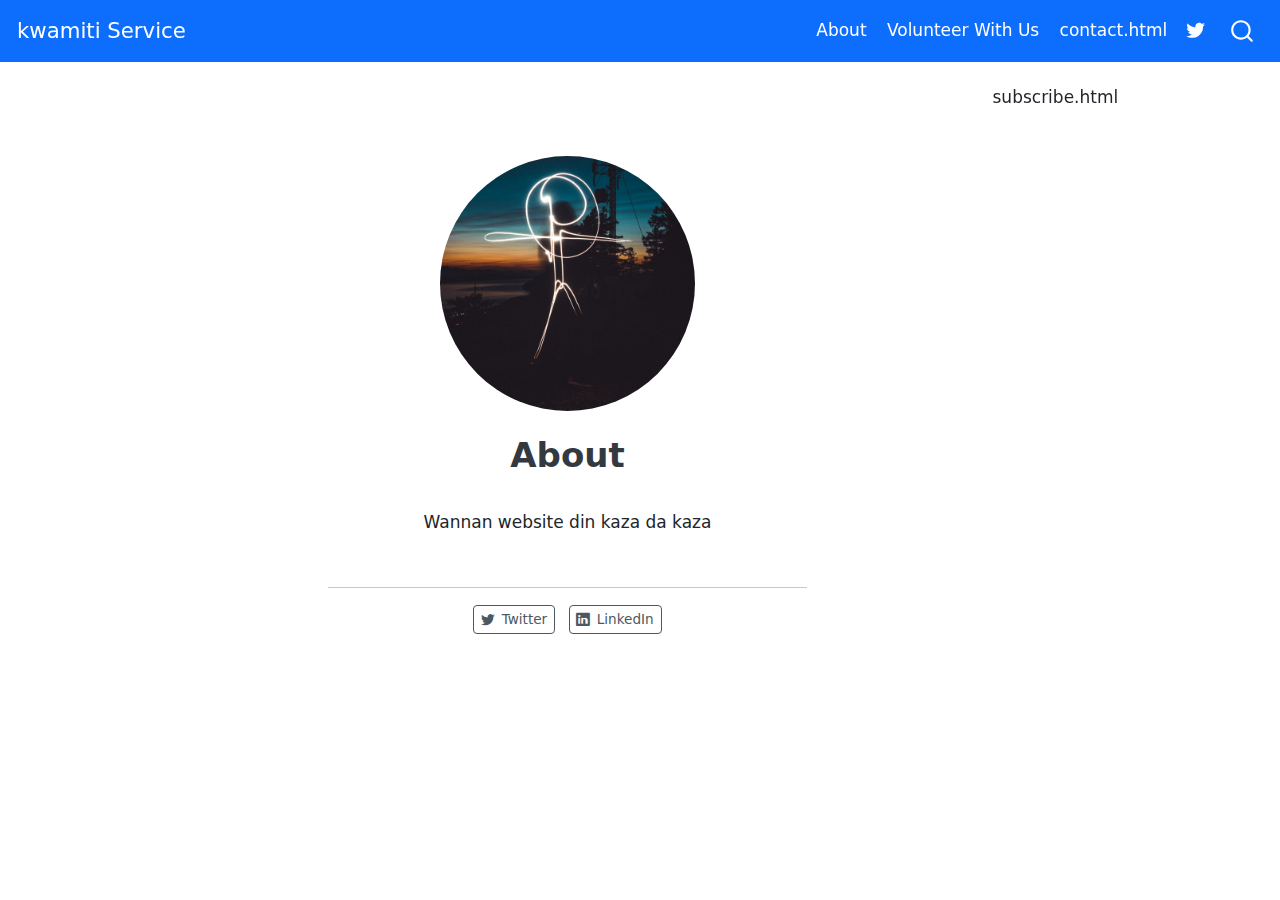
<file: about.html>
<!DOCTYPE html>
<html xmlns="http://www.w3.org/1999/xhtml" lang="en" xml:lang="en"><head>

<meta charset="utf-8">
<meta name="generator" content="quarto-1.4.122">

<meta name="viewport" content="width=device-width, initial-scale=1.0, user-scalable=yes">


<title>kwamiti Service - About</title>
<style>
code{white-space: pre-wrap;}
span.smallcaps{font-variant: small-caps;}
div.columns{display: flex; gap: min(4vw, 1.5em);}
div.column{flex: auto; overflow-x: auto;}
div.hanging-indent{margin-left: 1.5em; text-indent: -1.5em;}
ul.task-list{list-style: none;}
ul.task-list li input[type="checkbox"] {
  width: 0.8em;
  margin: 0 0.8em 0.2em -1em; /* quarto-specific, see https://github.com/quarto-dev/quarto-cli/issues/4556 */ 
  vertical-align: middle;
}
</style>


<script src="site_libs/quarto-nav/quarto-nav.js"></script>
<script src="site_libs/quarto-nav/headroom.min.js"></script>
<script src="site_libs/clipboard/clipboard.min.js"></script>
<script src="site_libs/quarto-search/autocomplete.umd.js"></script>
<script src="site_libs/quarto-search/fuse.min.js"></script>
<script src="site_libs/quarto-search/quarto-search.js"></script>
<meta name="quarto:offset" content="./">
<link href="./image/communitylogo.jpeg" rel="icon" type="image/jpeg">
<script src="site_libs/quarto-html/quarto.js"></script>
<script src="site_libs/quarto-html/popper.min.js"></script>
<script src="site_libs/quarto-html/tippy.umd.min.js"></script>
<link href="site_libs/quarto-html/tippy.css" rel="stylesheet">
<link href="site_libs/quarto-html/quarto-syntax-highlighting.css" rel="stylesheet" id="quarto-text-highlighting-styles">
<script src="site_libs/bootstrap/bootstrap.min.js"></script>
<link href="site_libs/bootstrap/bootstrap-icons.css" rel="stylesheet">
<link href="site_libs/bootstrap/bootstrap.min.css" rel="stylesheet" id="quarto-bootstrap" data-mode="light">
<script id="quarto-search-options" type="application/json">{
  "location": "navbar",
  "copy-button": false,
  "collapse-after": 3,
  "panel-placement": "end",
  "type": "overlay",
  "limit": 20,
  "keyboard-shortcut": [
    "f",
    "/",
    "s"
  ],
  "language": {
    "search-no-results-text": "No results",
    "search-matching-documents-text": "matching documents",
    "search-copy-link-title": "Copy link to search",
    "search-hide-matches-text": "Hide additional matches",
    "search-more-match-text": "more match in this document",
    "search-more-matches-text": "more matches in this document",
    "search-clear-button-title": "Clear",
    "search-detached-cancel-button-title": "Cancel",
    "search-submit-button-title": "Submit",
    "search-label": "Search"
  }
}</script>


</head>

<body class="nav-fixed">

<div id="quarto-search-results"></div>
  <header id="quarto-header" class="headroom fixed-top">
    <nav class="navbar navbar-expand-lg navbar-dark ">
      <div class="navbar-container container-fluid">
      <div class="navbar-brand-container mx-auto">
    <a class="navbar-brand" href="./index.html">
    <span class="navbar-title">kwamiti Service</span>
    </a>
  </div>
            <div id="quarto-search" class="" title="Search"></div>
          <button class="navbar-toggler" type="button" data-bs-toggle="collapse" data-bs-target="#navbarCollapse" aria-controls="navbarCollapse" aria-expanded="false" aria-label="Toggle navigation" onclick="if (window.quartoToggleHeadroom) { window.quartoToggleHeadroom(); }">
  <span class="navbar-toggler-icon"></span>
</button>
          <div class="collapse navbar-collapse" id="navbarCollapse">
            <ul class="navbar-nav navbar-nav-scroll ms-auto">
  <li class="nav-item">
    <a class="nav-link active" href="./about.html" rel="" target="" aria-current="page">
 <span class="menu-text">About</span></a>
  </li>  
  <li class="nav-item">
    <a class="nav-link" href="./volunteer.html" rel="" target="">
 <span class="menu-text">Volunteer With Us</span></a>
  </li>  
  <li class="nav-item">
    <a class="nav-link" href="./contact.html" rel="" target="">
 <span class="menu-text">contact.html</span></a>
  </li>  
  <li class="nav-item compact">
    <a class="nav-link" href="https://twitter.com" rel="" target=""><i class="bi bi-twitter" role="img">
</i> 
 <span class="menu-text"></span></a>
  </li>  
</ul>
          </div> <!-- /navcollapse -->
          <div class="quarto-navbar-tools">
</div>
      </div> <!-- /container-fluid -->
    </nav>
</header>
<!-- content -->
<div id="quarto-content" class="quarto-container page-columns page-rows-contents page-layout-article page-navbar">
<!-- sidebar -->
<!-- margin-sidebar -->
    <div id="quarto-margin-sidebar" class="sidebar margin-sidebar"><div class="quarto-margin-header"><div class="margin-header-item">
<p>subscribe.html</p>
</div></div>
        
    </div>
<!-- main -->
<div class="quarto-about-jolla">
  <img src="profile.jpg" class="about-image
  round " style="height: 15em; width: 15em;">
 <header id="title-block-header" class="quarto-title-block default">
<div class="quarto-title">
<h1 class="title">About</h1>
</div>
<div class="quarto-title-meta">
  </div>
</header><main class="content" id="quarto-document-content">
<p>Wannan website din kaza da kaza</p>


<a onclick="window.scrollTo(0, 0); return false;" role="button" id="quarto-back-to-top"><i class="bi bi-arrow-up"></i> Back to top</a></main> 
  <hr class="about-sep">
   <div class="about-links">
  <a href="https://twitter.com" class="about-link" rel="" target="">
    <i class="bi bi-twitter"></i>
     <span class="about-link-text">Twitter</span>
  </a>
  <a href="https://linkedin.com" class="about-link" rel="" target="">
    <i class="bi bi-linkedin"></i>
     <span class="about-link-text">LinkedIn</span>
  </a>
</div>
</div>
 <!-- /main -->
<script id="quarto-html-after-body" type="application/javascript">
window.document.addEventListener("DOMContentLoaded", function (event) {
  const toggleBodyColorMode = (bsSheetEl) => {
    const mode = bsSheetEl.getAttribute("data-mode");
    const bodyEl = window.document.querySelector("body");
    if (mode === "dark") {
      bodyEl.classList.add("quarto-dark");
      bodyEl.classList.remove("quarto-light");
    } else {
      bodyEl.classList.add("quarto-light");
      bodyEl.classList.remove("quarto-dark");
    }
  }
  const toggleBodyColorPrimary = () => {
    const bsSheetEl = window.document.querySelector("link#quarto-bootstrap");
    if (bsSheetEl) {
      toggleBodyColorMode(bsSheetEl);
    }
  }
  toggleBodyColorPrimary();  
  const isCodeAnnotation = (el) => {
    for (const clz of el.classList) {
      if (clz.startsWith('code-annotation-')) {                     
        return true;
      }
    }
    return false;
  }
  const clipboard = new window.ClipboardJS('.code-copy-button', {
    text: function(trigger) {
      const codeEl = trigger.previousElementSibling.cloneNode(true);
      for (const childEl of codeEl.children) {
        if (isCodeAnnotation(childEl)) {
          childEl.remove();
        }
      }
      return codeEl.innerText;
    }
  });
  clipboard.on('success', function(e) {
    // button target
    const button = e.trigger;
    // don't keep focus
    button.blur();
    // flash "checked"
    button.classList.add('code-copy-button-checked');
    var currentTitle = button.getAttribute("title");
    button.setAttribute("title", "Copied!");
    let tooltip;
    if (window.bootstrap) {
      button.setAttribute("data-bs-toggle", "tooltip");
      button.setAttribute("data-bs-placement", "left");
      button.setAttribute("data-bs-title", "Copied!");
      tooltip = new bootstrap.Tooltip(button, 
        { trigger: "manual", 
          customClass: "code-copy-button-tooltip",
          offset: [0, -8]});
      tooltip.show();    
    }
    setTimeout(function() {
      if (tooltip) {
        tooltip.hide();
        button.removeAttribute("data-bs-title");
        button.removeAttribute("data-bs-toggle");
        button.removeAttribute("data-bs-placement");
      }
      button.setAttribute("title", currentTitle);
      button.classList.remove('code-copy-button-checked');
    }, 1000);
    // clear code selection
    e.clearSelection();
  });
  function tippyHover(el, contentFn, onTriggerFn, onUntriggerFn) {
    const config = {
      allowHTML: true,
      maxWidth: 500,
      delay: 100,
      arrow: false,
      appendTo: function(el) {
          return el.parentElement;
      },
      interactive: true,
      interactiveBorder: 10,
      theme: 'quarto',
      placement: 'bottom-start',
    };
    if (contentFn) {
      config.content = contentFn;
    }
    if (onTriggerFn) {
      config.onTrigger = onTriggerFn;
    }
    if (onUntriggerFn) {
      config.onUntrigger = onUntriggerFn;
    }
    window.tippy(el, config); 
  }
  const noterefs = window.document.querySelectorAll('a[role="doc-noteref"]');
  for (var i=0; i<noterefs.length; i++) {
    const ref = noterefs[i];
    tippyHover(ref, function() {
      // use id or data attribute instead here
      let href = ref.getAttribute('data-footnote-href') || ref.getAttribute('href');
      try { href = new URL(href).hash; } catch {}
      const id = href.replace(/^#\/?/, "");
      const note = window.document.getElementById(id);
      return note.innerHTML;
    });
  }
  const xrefs = window.document.querySelectorAll('a.quarto-xref');
  const processXRef = (id, note) => {
    if (id.startsWith('sec-')) {
      // Special case sections, only their first couple elements
      const container = document.createElement("div");
      if (note.children && note.children.length > 2) {
        for (let i = 0; i < 2; i++) {
          container.appendChild(note.children[i].cloneNode(true));
        }
        return container.innerHTML
      } else {
        return note.innerHTML;
      }
    } else {
      return note.innerHTML;
    }
  }
  for (var i=0; i<xrefs.length; i++) {
    const xref = xrefs[i];
    tippyHover(xref, undefined, function(instance) {
      instance.disable();
      let url = xref.getAttribute('href');
      let hash = undefined; 
      try { hash = new URL(url).hash; } catch {}
      const id = hash.replace(/^#\/?/, "");
      const note = window.document.getElementById(id);
      if (note !== null) {
        try {
          const html = processXRef(id, note);
          instance.setContent(html);
        } finally {
          instance.enable();
          instance.show();
        }
      } else {
        // See if we can fetch this
        fetch(url.split('#')[0])
        .then(res => res.text())
        .then(html => {
          const parser = new DOMParser();
          const htmlDoc = parser.parseFromString(html, "text/html");
          const note = htmlDoc.getElementById(id);
          console.log(htmlDoc.body.innerHTML);
          if (note !== null) {
            const html = processXRef(id, note);
            instance.setContent(html);
          } 
        }).finally(() => {
          instance.enable();
          instance.show();
        });
      }
    }, function(instance) {
    });
  }
      let selectedAnnoteEl;
      const selectorForAnnotation = ( cell, annotation) => {
        let cellAttr = 'data-code-cell="' + cell + '"';
        let lineAttr = 'data-code-annotation="' +  annotation + '"';
        const selector = 'span[' + cellAttr + '][' + lineAttr + ']';
        return selector;
      }
      const selectCodeLines = (annoteEl) => {
        const doc = window.document;
        const targetCell = annoteEl.getAttribute("data-target-cell");
        const targetAnnotation = annoteEl.getAttribute("data-target-annotation");
        const annoteSpan = window.document.querySelector(selectorForAnnotation(targetCell, targetAnnotation));
        const lines = annoteSpan.getAttribute("data-code-lines").split(",");
        const lineIds = lines.map((line) => {
          return targetCell + "-" + line;
        })
        let top = null;
        let height = null;
        let parent = null;
        if (lineIds.length > 0) {
            //compute the position of the single el (top and bottom and make a div)
            const el = window.document.getElementById(lineIds[0]);
            top = el.offsetTop;
            height = el.offsetHeight;
            parent = el.parentElement.parentElement;
          if (lineIds.length > 1) {
            const lastEl = window.document.getElementById(lineIds[lineIds.length - 1]);
            const bottom = lastEl.offsetTop + lastEl.offsetHeight;
            height = bottom - top;
          }
          if (top !== null && height !== null && parent !== null) {
            // cook up a div (if necessary) and position it 
            let div = window.document.getElementById("code-annotation-line-highlight");
            if (div === null) {
              div = window.document.createElement("div");
              div.setAttribute("id", "code-annotation-line-highlight");
              div.style.position = 'absolute';
              parent.appendChild(div);
            }
            div.style.top = top - 2 + "px";
            div.style.height = height + 4 + "px";
            div.style.left = 0;
            let gutterDiv = window.document.getElementById("code-annotation-line-highlight-gutter");
            if (gutterDiv === null) {
              gutterDiv = window.document.createElement("div");
              gutterDiv.setAttribute("id", "code-annotation-line-highlight-gutter");
              gutterDiv.style.position = 'absolute';
              const codeCell = window.document.getElementById(targetCell);
              const gutter = codeCell.querySelector('.code-annotation-gutter');
              gutter.appendChild(gutterDiv);
            }
            gutterDiv.style.top = top - 2 + "px";
            gutterDiv.style.height = height + 4 + "px";
          }
          selectedAnnoteEl = annoteEl;
        }
      };
      const unselectCodeLines = () => {
        const elementsIds = ["code-annotation-line-highlight", "code-annotation-line-highlight-gutter"];
        elementsIds.forEach((elId) => {
          const div = window.document.getElementById(elId);
          if (div) {
            div.remove();
          }
        });
        selectedAnnoteEl = undefined;
      };
      // Attach click handler to the DT
      const annoteDls = window.document.querySelectorAll('dt[data-target-cell]');
      for (const annoteDlNode of annoteDls) {
        annoteDlNode.addEventListener('click', (event) => {
          const clickedEl = event.target;
          if (clickedEl !== selectedAnnoteEl) {
            unselectCodeLines();
            const activeEl = window.document.querySelector('dt[data-target-cell].code-annotation-active');
            if (activeEl) {
              activeEl.classList.remove('code-annotation-active');
            }
            selectCodeLines(clickedEl);
            clickedEl.classList.add('code-annotation-active');
          } else {
            // Unselect the line
            unselectCodeLines();
            clickedEl.classList.remove('code-annotation-active');
          }
        });
      }
  const findCites = (el) => {
    const parentEl = el.parentElement;
    if (parentEl) {
      const cites = parentEl.dataset.cites;
      if (cites) {
        return {
          el,
          cites: cites.split(' ')
        };
      } else {
        return findCites(el.parentElement)
      }
    } else {
      return undefined;
    }
  };
  var bibliorefs = window.document.querySelectorAll('a[role="doc-biblioref"]');
  for (var i=0; i<bibliorefs.length; i++) {
    const ref = bibliorefs[i];
    const citeInfo = findCites(ref);
    if (citeInfo) {
      tippyHover(citeInfo.el, function() {
        var popup = window.document.createElement('div');
        citeInfo.cites.forEach(function(cite) {
          var citeDiv = window.document.createElement('div');
          citeDiv.classList.add('hanging-indent');
          citeDiv.classList.add('csl-entry');
          var biblioDiv = window.document.getElementById('ref-' + cite);
          if (biblioDiv) {
            citeDiv.innerHTML = biblioDiv.innerHTML;
          }
          popup.appendChild(citeDiv);
        });
        return popup.innerHTML;
      });
    }
  }
});
</script>
</div> <!-- /content -->



</body></html>
</file>
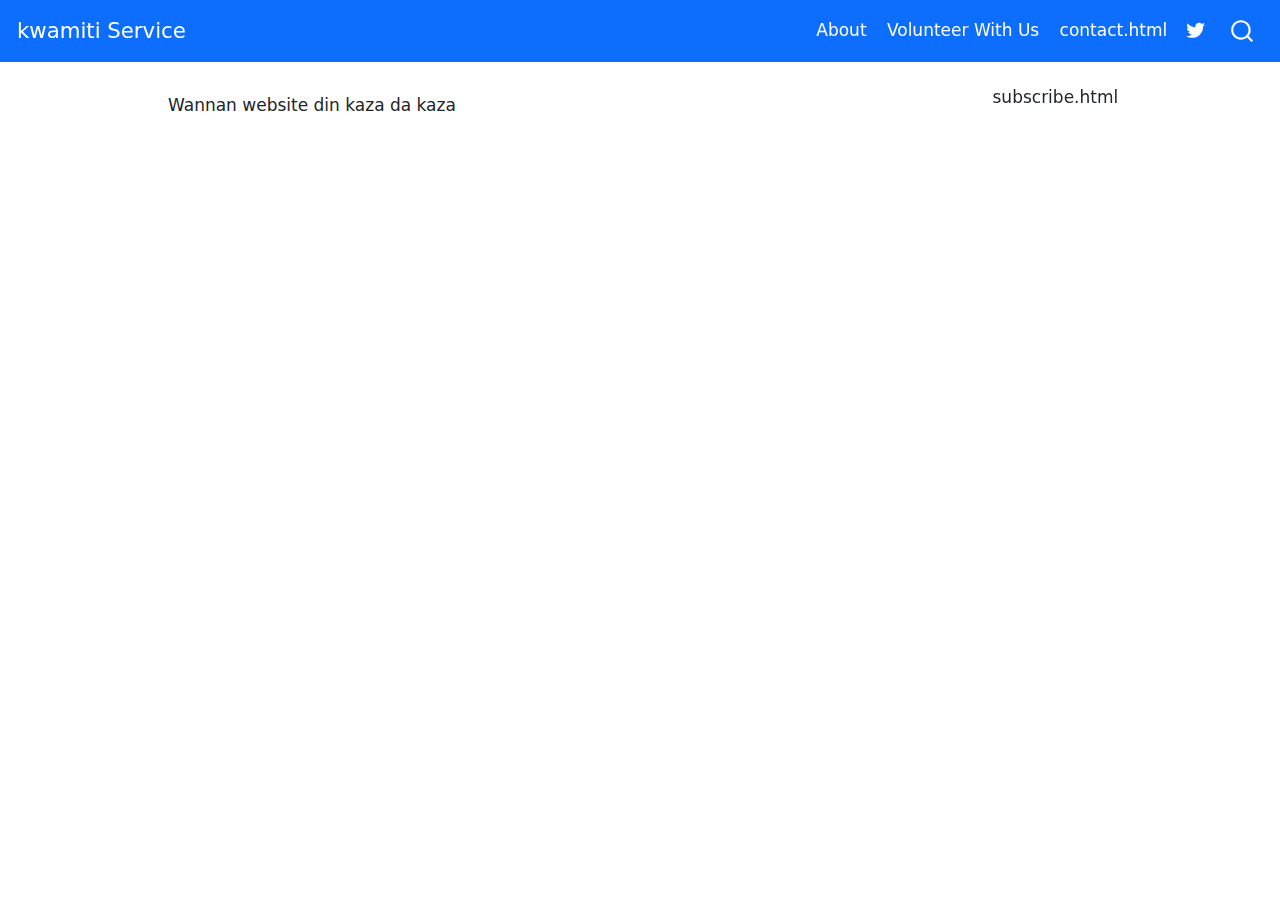
<file: contact.html>
<!DOCTYPE html>
<html xmlns="http://www.w3.org/1999/xhtml" lang="en" xml:lang="en"><head>

<meta charset="utf-8">
<meta name="generator" content="quarto-1.4.122">

<meta name="viewport" content="width=device-width, initial-scale=1.0, user-scalable=yes">


<title>kwamiti Service – contact</title>
<style>
code{white-space: pre-wrap;}
span.smallcaps{font-variant: small-caps;}
div.columns{display: flex; gap: min(4vw, 1.5em);}
div.column{flex: auto; overflow-x: auto;}
div.hanging-indent{margin-left: 1.5em; text-indent: -1.5em;}
ul.task-list{list-style: none;}
ul.task-list li input[type="checkbox"] {
  width: 0.8em;
  margin: 0 0.8em 0.2em -1em; /* quarto-specific, see https://github.com/quarto-dev/quarto-cli/issues/4556 */ 
  vertical-align: middle;
}
</style>


<script src="site_libs/quarto-nav/quarto-nav.js"></script>
<script src="site_libs/quarto-nav/headroom.min.js"></script>
<script src="site_libs/clipboard/clipboard.min.js"></script>
<script src="site_libs/quarto-search/autocomplete.umd.js"></script>
<script src="site_libs/quarto-search/fuse.min.js"></script>
<script src="site_libs/quarto-search/quarto-search.js"></script>
<meta name="quarto:offset" content="./">
<link href="./image/communitylogo.jpeg" rel="icon" type="image/jpeg">
<script src="site_libs/quarto-html/quarto.js"></script>
<script src="site_libs/quarto-html/popper.min.js"></script>
<script src="site_libs/quarto-html/tippy.umd.min.js"></script>
<script src="site_libs/quarto-html/anchor.min.js"></script>
<link href="site_libs/quarto-html/tippy.css" rel="stylesheet">
<link href="site_libs/quarto-html/quarto-syntax-highlighting.css" rel="stylesheet" id="quarto-text-highlighting-styles">
<script src="site_libs/bootstrap/bootstrap.min.js"></script>
<link href="site_libs/bootstrap/bootstrap-icons.css" rel="stylesheet">
<link href="site_libs/bootstrap/bootstrap.min.css" rel="stylesheet" id="quarto-bootstrap" data-mode="light">
<script id="quarto-search-options" type="application/json">{
  "location": "navbar",
  "copy-button": false,
  "collapse-after": 3,
  "panel-placement": "end",
  "type": "overlay",
  "limit": 20,
  "keyboard-shortcut": [
    "f",
    "/",
    "s"
  ],
  "language": {
    "search-no-results-text": "No results",
    "search-matching-documents-text": "matching documents",
    "search-copy-link-title": "Copy link to search",
    "search-hide-matches-text": "Hide additional matches",
    "search-more-match-text": "more match in this document",
    "search-more-matches-text": "more matches in this document",
    "search-clear-button-title": "Clear",
    "search-detached-cancel-button-title": "Cancel",
    "search-submit-button-title": "Submit",
    "search-label": "Search"
  }
}</script>


</head>

<body class="nav-fixed">

<div id="quarto-search-results"></div>
  <header id="quarto-header" class="headroom fixed-top">
    <nav class="navbar navbar-expand-lg navbar-dark ">
      <div class="navbar-container container-fluid">
      <div class="navbar-brand-container mx-auto">
    <a class="navbar-brand" href="./index.html">
    <span class="navbar-title">kwamiti Service</span>
    </a>
  </div>
            <div id="quarto-search" class="" title="Search"></div>
          <button class="navbar-toggler" type="button" data-bs-toggle="collapse" data-bs-target="#navbarCollapse" aria-controls="navbarCollapse" aria-expanded="false" aria-label="Toggle navigation" onclick="if (window.quartoToggleHeadroom) { window.quartoToggleHeadroom(); }">
  <span class="navbar-toggler-icon"></span>
</button>
          <div class="collapse navbar-collapse" id="navbarCollapse">
            <ul class="navbar-nav navbar-nav-scroll ms-auto">
  <li class="nav-item">
    <a class="nav-link" href="./about.html" rel="" target="">
 <span class="menu-text">About</span></a>
  </li>  
  <li class="nav-item">
    <a class="nav-link" href="./volunteer.html" rel="" target="">
 <span class="menu-text">Volunteer With Us</span></a>
  </li>  
  <li class="nav-item">
    <a class="nav-link active" href="./contact.html" rel="" target="" aria-current="page">
 <span class="menu-text">contact.html</span></a>
  </li>  
  <li class="nav-item compact">
    <a class="nav-link" href="https://twitter.com" rel="" target=""><i class="bi bi-twitter" role="img">
</i> 
 <span class="menu-text"></span></a>
  </li>  
</ul>
          </div> <!-- /navcollapse -->
          <div class="quarto-navbar-tools">
</div>
      </div> <!-- /container-fluid -->
    </nav>
</header>
<!-- content -->
<div id="quarto-content" class="quarto-container page-columns page-rows-contents page-layout-article page-navbar">
<!-- sidebar -->
<!-- margin-sidebar -->
    <div id="quarto-margin-sidebar" class="sidebar margin-sidebar"><div class="quarto-margin-header"><div class="margin-header-item">
<p>subscribe.html</p>
</div></div>
        
    </div>
<!-- main -->
<main class="content" id="quarto-document-content">



<p>Wannan website din kaza da kaza</p>



<a onclick="window.scrollTo(0, 0); return false;" role="button" id="quarto-back-to-top"><i class="bi bi-arrow-up"></i> Back to top</a></main> <!-- /main -->
<script id="quarto-html-after-body" type="application/javascript">
window.document.addEventListener("DOMContentLoaded", function (event) {
  const toggleBodyColorMode = (bsSheetEl) => {
    const mode = bsSheetEl.getAttribute("data-mode");
    const bodyEl = window.document.querySelector("body");
    if (mode === "dark") {
      bodyEl.classList.add("quarto-dark");
      bodyEl.classList.remove("quarto-light");
    } else {
      bodyEl.classList.add("quarto-light");
      bodyEl.classList.remove("quarto-dark");
    }
  }
  const toggleBodyColorPrimary = () => {
    const bsSheetEl = window.document.querySelector("link#quarto-bootstrap");
    if (bsSheetEl) {
      toggleBodyColorMode(bsSheetEl);
    }
  }
  toggleBodyColorPrimary();  
  const icon = "";
  const anchorJS = new window.AnchorJS();
  anchorJS.options = {
    placement: 'right',
    icon: icon
  };
  anchorJS.add('.anchored');
  const isCodeAnnotation = (el) => {
    for (const clz of el.classList) {
      if (clz.startsWith('code-annotation-')) {                     
        return true;
      }
    }
    return false;
  }
  const clipboard = new window.ClipboardJS('.code-copy-button', {
    text: function(trigger) {
      const codeEl = trigger.previousElementSibling.cloneNode(true);
      for (const childEl of codeEl.children) {
        if (isCodeAnnotation(childEl)) {
          childEl.remove();
        }
      }
      return codeEl.innerText;
    }
  });
  clipboard.on('success', function(e) {
    // button target
    const button = e.trigger;
    // don't keep focus
    button.blur();
    // flash "checked"
    button.classList.add('code-copy-button-checked');
    var currentTitle = button.getAttribute("title");
    button.setAttribute("title", "Copied!");
    let tooltip;
    if (window.bootstrap) {
      button.setAttribute("data-bs-toggle", "tooltip");
      button.setAttribute("data-bs-placement", "left");
      button.setAttribute("data-bs-title", "Copied!");
      tooltip = new bootstrap.Tooltip(button, 
        { trigger: "manual", 
          customClass: "code-copy-button-tooltip",
          offset: [0, -8]});
      tooltip.show();    
    }
    setTimeout(function() {
      if (tooltip) {
        tooltip.hide();
        button.removeAttribute("data-bs-title");
        button.removeAttribute("data-bs-toggle");
        button.removeAttribute("data-bs-placement");
      }
      button.setAttribute("title", currentTitle);
      button.classList.remove('code-copy-button-checked');
    }, 1000);
    // clear code selection
    e.clearSelection();
  });
  function tippyHover(el, contentFn, onTriggerFn, onUntriggerFn) {
    const config = {
      allowHTML: true,
      maxWidth: 500,
      delay: 100,
      arrow: false,
      appendTo: function(el) {
          return el.parentElement;
      },
      interactive: true,
      interactiveBorder: 10,
      theme: 'quarto',
      placement: 'bottom-start',
    };
    if (contentFn) {
      config.content = contentFn;
    }
    if (onTriggerFn) {
      config.onTrigger = onTriggerFn;
    }
    if (onUntriggerFn) {
      config.onUntrigger = onUntriggerFn;
    }
    window.tippy(el, config); 
  }
  const noterefs = window.document.querySelectorAll('a[role="doc-noteref"]');
  for (var i=0; i<noterefs.length; i++) {
    const ref = noterefs[i];
    tippyHover(ref, function() {
      // use id or data attribute instead here
      let href = ref.getAttribute('data-footnote-href') || ref.getAttribute('href');
      try { href = new URL(href).hash; } catch {}
      const id = href.replace(/^#\/?/, "");
      const note = window.document.getElementById(id);
      return note.innerHTML;
    });
  }
  const xrefs = window.document.querySelectorAll('a.quarto-xref');
  const processXRef = (id, note) => {
    if (id.startsWith('sec-')) {
      // Special case sections, only their first couple elements
      const container = document.createElement("div");
      if (note.children && note.children.length > 2) {
        for (let i = 0; i < 2; i++) {
          container.appendChild(note.children[i].cloneNode(true));
        }
        return container.innerHTML
      } else {
        return note.innerHTML;
      }
    } else {
      return note.innerHTML;
    }
  }
  for (var i=0; i<xrefs.length; i++) {
    const xref = xrefs[i];
    tippyHover(xref, undefined, function(instance) {
      instance.disable();
      let url = xref.getAttribute('href');
      let hash = undefined; 
      try { hash = new URL(url).hash; } catch {}
      const id = hash.replace(/^#\/?/, "");
      const note = window.document.getElementById(id);
      if (note !== null) {
        try {
          const html = processXRef(id, note);
          instance.setContent(html);
        } finally {
          instance.enable();
          instance.show();
        }
      } else {
        // See if we can fetch this
        fetch(url.split('#')[0])
        .then(res => res.text())
        .then(html => {
          const parser = new DOMParser();
          const htmlDoc = parser.parseFromString(html, "text/html");
          const note = htmlDoc.getElementById(id);
          console.log(htmlDoc.body.innerHTML);
          if (note !== null) {
            const html = processXRef(id, note);
            instance.setContent(html);
          } 
        }).finally(() => {
          instance.enable();
          instance.show();
        });
      }
    }, function(instance) {
    });
  }
      let selectedAnnoteEl;
      const selectorForAnnotation = ( cell, annotation) => {
        let cellAttr = 'data-code-cell="' + cell + '"';
        let lineAttr = 'data-code-annotation="' +  annotation + '"';
        const selector = 'span[' + cellAttr + '][' + lineAttr + ']';
        return selector;
      }
      const selectCodeLines = (annoteEl) => {
        const doc = window.document;
        const targetCell = annoteEl.getAttribute("data-target-cell");
        const targetAnnotation = annoteEl.getAttribute("data-target-annotation");
        const annoteSpan = window.document.querySelector(selectorForAnnotation(targetCell, targetAnnotation));
        const lines = annoteSpan.getAttribute("data-code-lines").split(",");
        const lineIds = lines.map((line) => {
          return targetCell + "-" + line;
        })
        let top = null;
        let height = null;
        let parent = null;
        if (lineIds.length > 0) {
            //compute the position of the single el (top and bottom and make a div)
            const el = window.document.getElementById(lineIds[0]);
            top = el.offsetTop;
            height = el.offsetHeight;
            parent = el.parentElement.parentElement;
          if (lineIds.length > 1) {
            const lastEl = window.document.getElementById(lineIds[lineIds.length - 1]);
            const bottom = lastEl.offsetTop + lastEl.offsetHeight;
            height = bottom - top;
          }
          if (top !== null && height !== null && parent !== null) {
            // cook up a div (if necessary) and position it 
            let div = window.document.getElementById("code-annotation-line-highlight");
            if (div === null) {
              div = window.document.createElement("div");
              div.setAttribute("id", "code-annotation-line-highlight");
              div.style.position = 'absolute';
              parent.appendChild(div);
            }
            div.style.top = top - 2 + "px";
            div.style.height = height + 4 + "px";
            div.style.left = 0;
            let gutterDiv = window.document.getElementById("code-annotation-line-highlight-gutter");
            if (gutterDiv === null) {
              gutterDiv = window.document.createElement("div");
              gutterDiv.setAttribute("id", "code-annotation-line-highlight-gutter");
              gutterDiv.style.position = 'absolute';
              const codeCell = window.document.getElementById(targetCell);
              const gutter = codeCell.querySelector('.code-annotation-gutter');
              gutter.appendChild(gutterDiv);
            }
            gutterDiv.style.top = top - 2 + "px";
            gutterDiv.style.height = height + 4 + "px";
          }
          selectedAnnoteEl = annoteEl;
        }
      };
      const unselectCodeLines = () => {
        const elementsIds = ["code-annotation-line-highlight", "code-annotation-line-highlight-gutter"];
        elementsIds.forEach((elId) => {
          const div = window.document.getElementById(elId);
          if (div) {
            div.remove();
          }
        });
        selectedAnnoteEl = undefined;
      };
      // Attach click handler to the DT
      const annoteDls = window.document.querySelectorAll('dt[data-target-cell]');
      for (const annoteDlNode of annoteDls) {
        annoteDlNode.addEventListener('click', (event) => {
          const clickedEl = event.target;
          if (clickedEl !== selectedAnnoteEl) {
            unselectCodeLines();
            const activeEl = window.document.querySelector('dt[data-target-cell].code-annotation-active');
            if (activeEl) {
              activeEl.classList.remove('code-annotation-active');
            }
            selectCodeLines(clickedEl);
            clickedEl.classList.add('code-annotation-active');
          } else {
            // Unselect the line
            unselectCodeLines();
            clickedEl.classList.remove('code-annotation-active');
          }
        });
      }
  const findCites = (el) => {
    const parentEl = el.parentElement;
    if (parentEl) {
      const cites = parentEl.dataset.cites;
      if (cites) {
        return {
          el,
          cites: cites.split(' ')
        };
      } else {
        return findCites(el.parentElement)
      }
    } else {
      return undefined;
    }
  };
  var bibliorefs = window.document.querySelectorAll('a[role="doc-biblioref"]');
  for (var i=0; i<bibliorefs.length; i++) {
    const ref = bibliorefs[i];
    const citeInfo = findCites(ref);
    if (citeInfo) {
      tippyHover(citeInfo.el, function() {
        var popup = window.document.createElement('div');
        citeInfo.cites.forEach(function(cite) {
          var citeDiv = window.document.createElement('div');
          citeDiv.classList.add('hanging-indent');
          citeDiv.classList.add('csl-entry');
          var biblioDiv = window.document.getElementById('ref-' + cite);
          if (biblioDiv) {
            citeDiv.innerHTML = biblioDiv.innerHTML;
          }
          popup.appendChild(citeDiv);
        });
        return popup.innerHTML;
      });
    }
  }
});
</script>
</div> <!-- /content -->



</body></html>
</file>
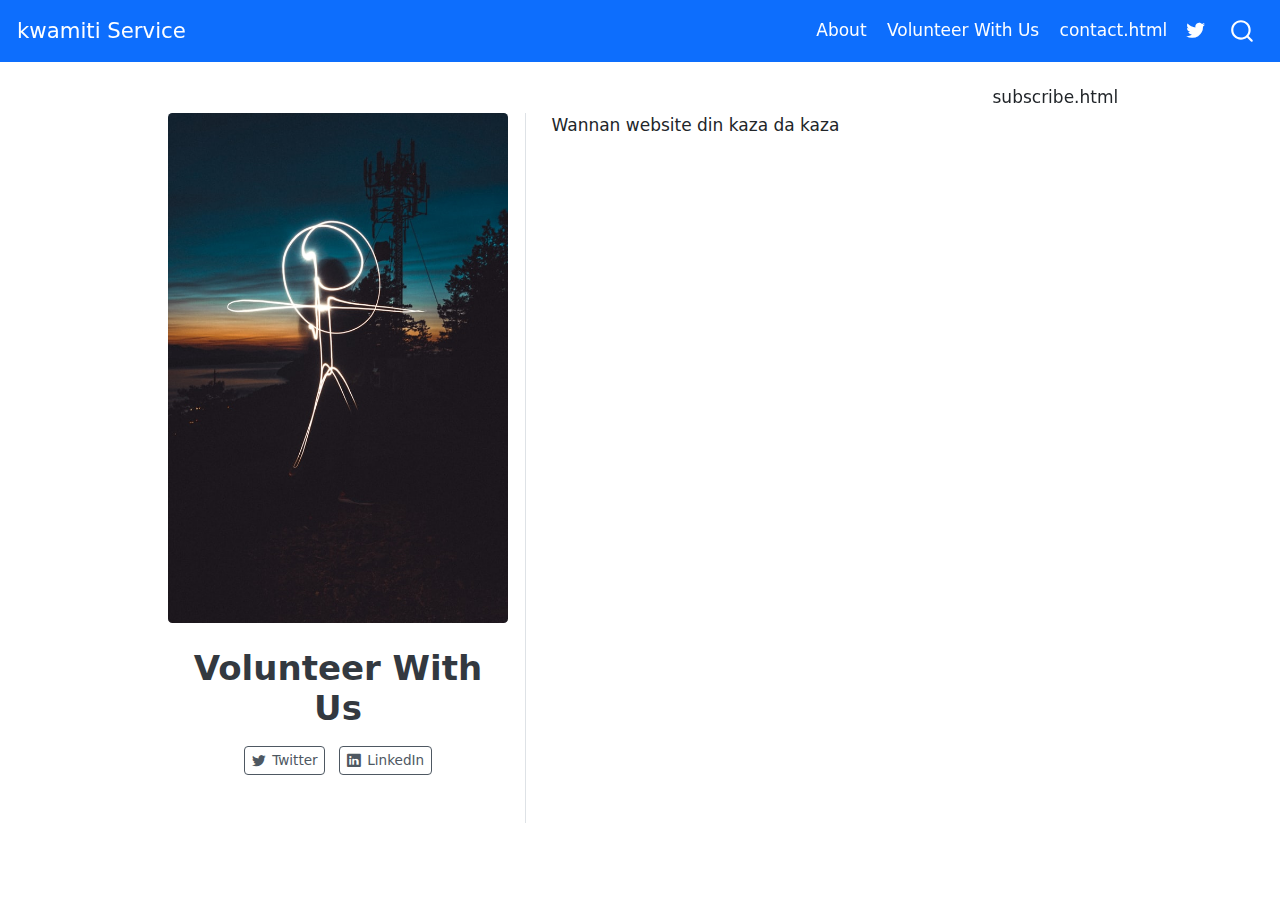
<file: volunteer.html>
<!DOCTYPE html>
<html xmlns="http://www.w3.org/1999/xhtml" lang="en" xml:lang="en"><head>

<meta charset="utf-8">
<meta name="generator" content="quarto-1.4.122">

<meta name="viewport" content="width=device-width, initial-scale=1.0, user-scalable=yes">


<title>kwamiti Service - Volunteer With Us</title>
<style>
code{white-space: pre-wrap;}
span.smallcaps{font-variant: small-caps;}
div.columns{display: flex; gap: min(4vw, 1.5em);}
div.column{flex: auto; overflow-x: auto;}
div.hanging-indent{margin-left: 1.5em; text-indent: -1.5em;}
ul.task-list{list-style: none;}
ul.task-list li input[type="checkbox"] {
  width: 0.8em;
  margin: 0 0.8em 0.2em -1em; /* quarto-specific, see https://github.com/quarto-dev/quarto-cli/issues/4556 */ 
  vertical-align: middle;
}
</style>


<script src="site_libs/quarto-nav/quarto-nav.js"></script>
<script src="site_libs/quarto-nav/headroom.min.js"></script>
<script src="site_libs/clipboard/clipboard.min.js"></script>
<script src="site_libs/quarto-search/autocomplete.umd.js"></script>
<script src="site_libs/quarto-search/fuse.min.js"></script>
<script src="site_libs/quarto-search/quarto-search.js"></script>
<meta name="quarto:offset" content="./">
<link href="./image/communitylogo.jpeg" rel="icon" type="image/jpeg">
<script src="site_libs/quarto-html/quarto.js"></script>
<script src="site_libs/quarto-html/popper.min.js"></script>
<script src="site_libs/quarto-html/tippy.umd.min.js"></script>
<link href="site_libs/quarto-html/tippy.css" rel="stylesheet">
<link href="site_libs/quarto-html/quarto-syntax-highlighting.css" rel="stylesheet" id="quarto-text-highlighting-styles">
<script src="site_libs/bootstrap/bootstrap.min.js"></script>
<link href="site_libs/bootstrap/bootstrap-icons.css" rel="stylesheet">
<link href="site_libs/bootstrap/bootstrap.min.css" rel="stylesheet" id="quarto-bootstrap" data-mode="light">
<script id="quarto-search-options" type="application/json">{
  "location": "navbar",
  "copy-button": false,
  "collapse-after": 3,
  "panel-placement": "end",
  "type": "overlay",
  "limit": 20,
  "keyboard-shortcut": [
    "f",
    "/",
    "s"
  ],
  "language": {
    "search-no-results-text": "No results",
    "search-matching-documents-text": "matching documents",
    "search-copy-link-title": "Copy link to search",
    "search-hide-matches-text": "Hide additional matches",
    "search-more-match-text": "more match in this document",
    "search-more-matches-text": "more matches in this document",
    "search-clear-button-title": "Clear",
    "search-detached-cancel-button-title": "Cancel",
    "search-submit-button-title": "Submit",
    "search-label": "Search"
  }
}</script>


</head>

<body class="nav-fixed">

<div id="quarto-search-results"></div>
  <header id="quarto-header" class="headroom fixed-top">
    <nav class="navbar navbar-expand-lg navbar-dark ">
      <div class="navbar-container container-fluid">
      <div class="navbar-brand-container mx-auto">
    <a class="navbar-brand" href="./index.html">
    <span class="navbar-title">kwamiti Service</span>
    </a>
  </div>
            <div id="quarto-search" class="" title="Search"></div>
          <button class="navbar-toggler" type="button" data-bs-toggle="collapse" data-bs-target="#navbarCollapse" aria-controls="navbarCollapse" aria-expanded="false" aria-label="Toggle navigation" onclick="if (window.quartoToggleHeadroom) { window.quartoToggleHeadroom(); }">
  <span class="navbar-toggler-icon"></span>
</button>
          <div class="collapse navbar-collapse" id="navbarCollapse">
            <ul class="navbar-nav navbar-nav-scroll ms-auto">
  <li class="nav-item">
    <a class="nav-link" href="./about.html" rel="" target="">
 <span class="menu-text">About</span></a>
  </li>  
  <li class="nav-item">
    <a class="nav-link active" href="./volunteer.html" rel="" target="" aria-current="page">
 <span class="menu-text">Volunteer With Us</span></a>
  </li>  
  <li class="nav-item">
    <a class="nav-link" href="./contact.html" rel="" target="">
 <span class="menu-text">contact.html</span></a>
  </li>  
  <li class="nav-item compact">
    <a class="nav-link" href="https://twitter.com" rel="" target=""><i class="bi bi-twitter" role="img">
</i> 
 <span class="menu-text"></span></a>
  </li>  
</ul>
          </div> <!-- /navcollapse -->
          <div class="quarto-navbar-tools">
</div>
      </div> <!-- /container-fluid -->
    </nav>
</header>
<!-- content -->
<div id="quarto-content" class="quarto-container page-columns page-rows-contents page-layout-article page-navbar">
<!-- sidebar -->
<!-- margin-sidebar -->
    <div id="quarto-margin-sidebar" class="sidebar margin-sidebar"><div class="quarto-margin-header"><div class="margin-header-item">
<p>subscribe.html</p>
</div></div>
        
    </div>
<!-- main -->
<div class="quarto-about-trestles">
  <div class="about-entity">
    <img src="profile.jpg" class="about-image
  rounded " style="width: 20em;">
<header id="title-block-header" class="quarto-title-block default">
<div class="quarto-title">
<h1 class="title">Volunteer With Us</h1>
</div>
<div class="quarto-title-meta">
  </div>
</header>
    <div class="about-links">
  <a href="https://twitter.com" class="about-link" rel="" target="">
    <i class="bi bi-twitter"></i>
     <span class="about-link-text">Twitter</span>
  </a>
  <a href="https://linkedin.com" class="about-link" rel="" target="">
    <i class="bi bi-linkedin"></i>
     <span class="about-link-text">LinkedIn</span>
  </a>
</div>
  </div>
  <div class="about-contents"><main class="content" id="quarto-document-content">
<p>Wannan website din kaza da kaza</p>


<a onclick="window.scrollTo(0, 0); return false;" role="button" id="quarto-back-to-top"><i class="bi bi-arrow-up"></i> Back to top</a></main></div>
</div>
 <!-- /main -->
<script id="quarto-html-after-body" type="application/javascript">
window.document.addEventListener("DOMContentLoaded", function (event) {
  const toggleBodyColorMode = (bsSheetEl) => {
    const mode = bsSheetEl.getAttribute("data-mode");
    const bodyEl = window.document.querySelector("body");
    if (mode === "dark") {
      bodyEl.classList.add("quarto-dark");
      bodyEl.classList.remove("quarto-light");
    } else {
      bodyEl.classList.add("quarto-light");
      bodyEl.classList.remove("quarto-dark");
    }
  }
  const toggleBodyColorPrimary = () => {
    const bsSheetEl = window.document.querySelector("link#quarto-bootstrap");
    if (bsSheetEl) {
      toggleBodyColorMode(bsSheetEl);
    }
  }
  toggleBodyColorPrimary();  
  const isCodeAnnotation = (el) => {
    for (const clz of el.classList) {
      if (clz.startsWith('code-annotation-')) {                     
        return true;
      }
    }
    return false;
  }
  const clipboard = new window.ClipboardJS('.code-copy-button', {
    text: function(trigger) {
      const codeEl = trigger.previousElementSibling.cloneNode(true);
      for (const childEl of codeEl.children) {
        if (isCodeAnnotation(childEl)) {
          childEl.remove();
        }
      }
      return codeEl.innerText;
    }
  });
  clipboard.on('success', function(e) {
    // button target
    const button = e.trigger;
    // don't keep focus
    button.blur();
    // flash "checked"
    button.classList.add('code-copy-button-checked');
    var currentTitle = button.getAttribute("title");
    button.setAttribute("title", "Copied!");
    let tooltip;
    if (window.bootstrap) {
      button.setAttribute("data-bs-toggle", "tooltip");
      button.setAttribute("data-bs-placement", "left");
      button.setAttribute("data-bs-title", "Copied!");
      tooltip = new bootstrap.Tooltip(button, 
        { trigger: "manual", 
          customClass: "code-copy-button-tooltip",
          offset: [0, -8]});
      tooltip.show();    
    }
    setTimeout(function() {
      if (tooltip) {
        tooltip.hide();
        button.removeAttribute("data-bs-title");
        button.removeAttribute("data-bs-toggle");
        button.removeAttribute("data-bs-placement");
      }
      button.setAttribute("title", currentTitle);
      button.classList.remove('code-copy-button-checked');
    }, 1000);
    // clear code selection
    e.clearSelection();
  });
  function tippyHover(el, contentFn, onTriggerFn, onUntriggerFn) {
    const config = {
      allowHTML: true,
      maxWidth: 500,
      delay: 100,
      arrow: false,
      appendTo: function(el) {
          return el.parentElement;
      },
      interactive: true,
      interactiveBorder: 10,
      theme: 'quarto',
      placement: 'bottom-start',
    };
    if (contentFn) {
      config.content = contentFn;
    }
    if (onTriggerFn) {
      config.onTrigger = onTriggerFn;
    }
    if (onUntriggerFn) {
      config.onUntrigger = onUntriggerFn;
    }
    window.tippy(el, config); 
  }
  const noterefs = window.document.querySelectorAll('a[role="doc-noteref"]');
  for (var i=0; i<noterefs.length; i++) {
    const ref = noterefs[i];
    tippyHover(ref, function() {
      // use id or data attribute instead here
      let href = ref.getAttribute('data-footnote-href') || ref.getAttribute('href');
      try { href = new URL(href).hash; } catch {}
      const id = href.replace(/^#\/?/, "");
      const note = window.document.getElementById(id);
      return note.innerHTML;
    });
  }
  const xrefs = window.document.querySelectorAll('a.quarto-xref');
  const processXRef = (id, note) => {
    if (id.startsWith('sec-')) {
      // Special case sections, only their first couple elements
      const container = document.createElement("div");
      if (note.children && note.children.length > 2) {
        for (let i = 0; i < 2; i++) {
          container.appendChild(note.children[i].cloneNode(true));
        }
        return container.innerHTML
      } else {
        return note.innerHTML;
      }
    } else {
      return note.innerHTML;
    }
  }
  for (var i=0; i<xrefs.length; i++) {
    const xref = xrefs[i];
    tippyHover(xref, undefined, function(instance) {
      instance.disable();
      let url = xref.getAttribute('href');
      let hash = undefined; 
      try { hash = new URL(url).hash; } catch {}
      const id = hash.replace(/^#\/?/, "");
      const note = window.document.getElementById(id);
      if (note !== null) {
        try {
          const html = processXRef(id, note);
          instance.setContent(html);
        } finally {
          instance.enable();
          instance.show();
        }
      } else {
        // See if we can fetch this
        fetch(url.split('#')[0])
        .then(res => res.text())
        .then(html => {
          const parser = new DOMParser();
          const htmlDoc = parser.parseFromString(html, "text/html");
          const note = htmlDoc.getElementById(id);
          console.log(htmlDoc.body.innerHTML);
          if (note !== null) {
            const html = processXRef(id, note);
            instance.setContent(html);
          } 
        }).finally(() => {
          instance.enable();
          instance.show();
        });
      }
    }, function(instance) {
    });
  }
      let selectedAnnoteEl;
      const selectorForAnnotation = ( cell, annotation) => {
        let cellAttr = 'data-code-cell="' + cell + '"';
        let lineAttr = 'data-code-annotation="' +  annotation + '"';
        const selector = 'span[' + cellAttr + '][' + lineAttr + ']';
        return selector;
      }
      const selectCodeLines = (annoteEl) => {
        const doc = window.document;
        const targetCell = annoteEl.getAttribute("data-target-cell");
        const targetAnnotation = annoteEl.getAttribute("data-target-annotation");
        const annoteSpan = window.document.querySelector(selectorForAnnotation(targetCell, targetAnnotation));
        const lines = annoteSpan.getAttribute("data-code-lines").split(",");
        const lineIds = lines.map((line) => {
          return targetCell + "-" + line;
        })
        let top = null;
        let height = null;
        let parent = null;
        if (lineIds.length > 0) {
            //compute the position of the single el (top and bottom and make a div)
            const el = window.document.getElementById(lineIds[0]);
            top = el.offsetTop;
            height = el.offsetHeight;
            parent = el.parentElement.parentElement;
          if (lineIds.length > 1) {
            const lastEl = window.document.getElementById(lineIds[lineIds.length - 1]);
            const bottom = lastEl.offsetTop + lastEl.offsetHeight;
            height = bottom - top;
          }
          if (top !== null && height !== null && parent !== null) {
            // cook up a div (if necessary) and position it 
            let div = window.document.getElementById("code-annotation-line-highlight");
            if (div === null) {
              div = window.document.createElement("div");
              div.setAttribute("id", "code-annotation-line-highlight");
              div.style.position = 'absolute';
              parent.appendChild(div);
            }
            div.style.top = top - 2 + "px";
            div.style.height = height + 4 + "px";
            div.style.left = 0;
            let gutterDiv = window.document.getElementById("code-annotation-line-highlight-gutter");
            if (gutterDiv === null) {
              gutterDiv = window.document.createElement("div");
              gutterDiv.setAttribute("id", "code-annotation-line-highlight-gutter");
              gutterDiv.style.position = 'absolute';
              const codeCell = window.document.getElementById(targetCell);
              const gutter = codeCell.querySelector('.code-annotation-gutter');
              gutter.appendChild(gutterDiv);
            }
            gutterDiv.style.top = top - 2 + "px";
            gutterDiv.style.height = height + 4 + "px";
          }
          selectedAnnoteEl = annoteEl;
        }
      };
      const unselectCodeLines = () => {
        const elementsIds = ["code-annotation-line-highlight", "code-annotation-line-highlight-gutter"];
        elementsIds.forEach((elId) => {
          const div = window.document.getElementById(elId);
          if (div) {
            div.remove();
          }
        });
        selectedAnnoteEl = undefined;
      };
      // Attach click handler to the DT
      const annoteDls = window.document.querySelectorAll('dt[data-target-cell]');
      for (const annoteDlNode of annoteDls) {
        annoteDlNode.addEventListener('click', (event) => {
          const clickedEl = event.target;
          if (clickedEl !== selectedAnnoteEl) {
            unselectCodeLines();
            const activeEl = window.document.querySelector('dt[data-target-cell].code-annotation-active');
            if (activeEl) {
              activeEl.classList.remove('code-annotation-active');
            }
            selectCodeLines(clickedEl);
            clickedEl.classList.add('code-annotation-active');
          } else {
            // Unselect the line
            unselectCodeLines();
            clickedEl.classList.remove('code-annotation-active');
          }
        });
      }
  const findCites = (el) => {
    const parentEl = el.parentElement;
    if (parentEl) {
      const cites = parentEl.dataset.cites;
      if (cites) {
        return {
          el,
          cites: cites.split(' ')
        };
      } else {
        return findCites(el.parentElement)
      }
    } else {
      return undefined;
    }
  };
  var bibliorefs = window.document.querySelectorAll('a[role="doc-biblioref"]');
  for (var i=0; i<bibliorefs.length; i++) {
    const ref = bibliorefs[i];
    const citeInfo = findCites(ref);
    if (citeInfo) {
      tippyHover(citeInfo.el, function() {
        var popup = window.document.createElement('div');
        citeInfo.cites.forEach(function(cite) {
          var citeDiv = window.document.createElement('div');
          citeDiv.classList.add('hanging-indent');
          citeDiv.classList.add('csl-entry');
          var biblioDiv = window.document.getElementById('ref-' + cite);
          if (biblioDiv) {
            citeDiv.innerHTML = biblioDiv.innerHTML;
          }
          popup.appendChild(citeDiv);
        });
        return popup.innerHTML;
      });
    }
  }
});
</script>
</div> <!-- /content -->



</body></html>
</file>
<file: site_libs/quarto-html/tippy.css>
.tippy-box[data-animation=fade][data-state=hidden]{opacity:0}[data-tippy-root]{max-width:calc(100vw - 10px)}.tippy-box{position:relative;background-color:#333;color:#fff;border-radius:4px;font-size:14px;line-height:1.4;white-space:normal;outline:0;transition-property:transform,visibility,opacity}.tippy-box[data-placement^=top]>.tippy-arrow{bottom:0}.tippy-box[data-placement^=top]>.tippy-arrow:before{bottom:-7px;left:0;border-width:8px 8px 0;border-top-color:initial;transform-origin:center top}.tippy-box[data-placement^=bottom]>.tippy-arrow{top:0}.tippy-box[data-placement^=bottom]>.tippy-arrow:before{top:-7px;left:0;border-width:0 8px 8px;border-bottom-color:initial;transform-origin:center bottom}.tippy-box[data-placement^=left]>.tippy-arrow{right:0}.tippy-box[data-placement^=left]>.tippy-arrow:before{border-width:8px 0 8px 8px;border-left-color:initial;right:-7px;transform-origin:center left}.tippy-box[data-placement^=right]>.tippy-arrow{left:0}.tippy-box[data-placement^=right]>.tippy-arrow:before{left:-7px;border-width:8px 8px 8px 0;border-right-color:initial;transform-origin:center right}.tippy-box[data-inertia][data-state=visible]{transition-timing-function:cubic-bezier(.54,1.5,.38,1.11)}.tippy-arrow{width:16px;height:16px;color:#333}.tippy-arrow:before{content:"";position:absolute;border-color:transparent;border-style:solid}.tippy-content{position:relative;padding:5px 9px;z-index:1}
</file>
<file: site_libs/quarto-html/quarto-syntax-highlighting.css>
/* quarto syntax highlight colors */
:root {
  --quarto-hl-ot-color: #003B4F;
  --quarto-hl-at-color: #657422;
  --quarto-hl-ss-color: #20794D;
  --quarto-hl-an-color: #5E5E5E;
  --quarto-hl-fu-color: #4758AB;
  --quarto-hl-st-color: #20794D;
  --quarto-hl-cf-color: #003B4F;
  --quarto-hl-op-color: #5E5E5E;
  --quarto-hl-er-color: #AD0000;
  --quarto-hl-bn-color: #AD0000;
  --quarto-hl-al-color: #AD0000;
  --quarto-hl-va-color: #111111;
  --quarto-hl-bu-color: inherit;
  --quarto-hl-ex-color: inherit;
  --quarto-hl-pp-color: #AD0000;
  --quarto-hl-in-color: #5E5E5E;
  --quarto-hl-vs-color: #20794D;
  --quarto-hl-wa-color: #5E5E5E;
  --quarto-hl-do-color: #5E5E5E;
  --quarto-hl-im-color: #00769E;
  --quarto-hl-ch-color: #20794D;
  --quarto-hl-dt-color: #AD0000;
  --quarto-hl-fl-color: #AD0000;
  --quarto-hl-co-color: #5E5E5E;
  --quarto-hl-cv-color: #5E5E5E;
  --quarto-hl-cn-color: #8f5902;
  --quarto-hl-sc-color: #5E5E5E;
  --quarto-hl-dv-color: #AD0000;
  --quarto-hl-kw-color: #003B4F;
}

/* other quarto variables */
:root {
  --quarto-font-monospace: SFMono-Regular, Menlo, Monaco, Consolas, "Liberation Mono", "Courier New", monospace;
}

pre > code.sourceCode > span {
  color: #003B4F;
}

code span {
  color: #003B4F;
}

code.sourceCode > span {
  color: #003B4F;
}

div.sourceCode,
div.sourceCode pre.sourceCode {
  color: #003B4F;
}

code span.ot {
  color: #003B4F;
  font-style: inherit;
}

code span.at {
  color: #657422;
  font-style: inherit;
}

code span.ss {
  color: #20794D;
  font-style: inherit;
}

code span.an {
  color: #5E5E5E;
  font-style: inherit;
}

code span.fu {
  color: #4758AB;
  font-style: inherit;
}

code span.st {
  color: #20794D;
  font-style: inherit;
}

code span.cf {
  color: #003B4F;
  font-style: inherit;
}

code span.op {
  color: #5E5E5E;
  font-style: inherit;
}

code span.er {
  color: #AD0000;
  font-style: inherit;
}

code span.bn {
  color: #AD0000;
  font-style: inherit;
}

code span.al {
  color: #AD0000;
  font-style: inherit;
}

code span.va {
  color: #111111;
  font-style: inherit;
}

code span.bu {
  font-style: inherit;
}

code span.ex {
  font-style: inherit;
}

code span.pp {
  color: #AD0000;
  font-style: inherit;
}

code span.in {
  color: #5E5E5E;
  font-style: inherit;
}

code span.vs {
  color: #20794D;
  font-style: inherit;
}

code span.wa {
  color: #5E5E5E;
  font-style: italic;
}

code span.do {
  color: #5E5E5E;
  font-style: italic;
}

code span.im {
  color: #00769E;
  font-style: inherit;
}

code span.ch {
  color: #20794D;
  font-style: inherit;
}

code span.dt {
  color: #AD0000;
  font-style: inherit;
}

code span.fl {
  color: #AD0000;
  font-style: inherit;
}

code span.co {
  color: #5E5E5E;
  font-style: inherit;
}

code span.cv {
  color: #5E5E5E;
  font-style: italic;
}

code span.cn {
  color: #8f5902;
  font-style: inherit;
}

code span.sc {
  color: #5E5E5E;
  font-style: inherit;
}

code span.dv {
  color: #AD0000;
  font-style: inherit;
}

code span.kw {
  color: #003B4F;
  font-style: inherit;
}

.prevent-inlining {
  content: "</";
}

/*# sourceMappingURL=debc5d5d77c3f9108843748ff7464032.css.map */
</file>
